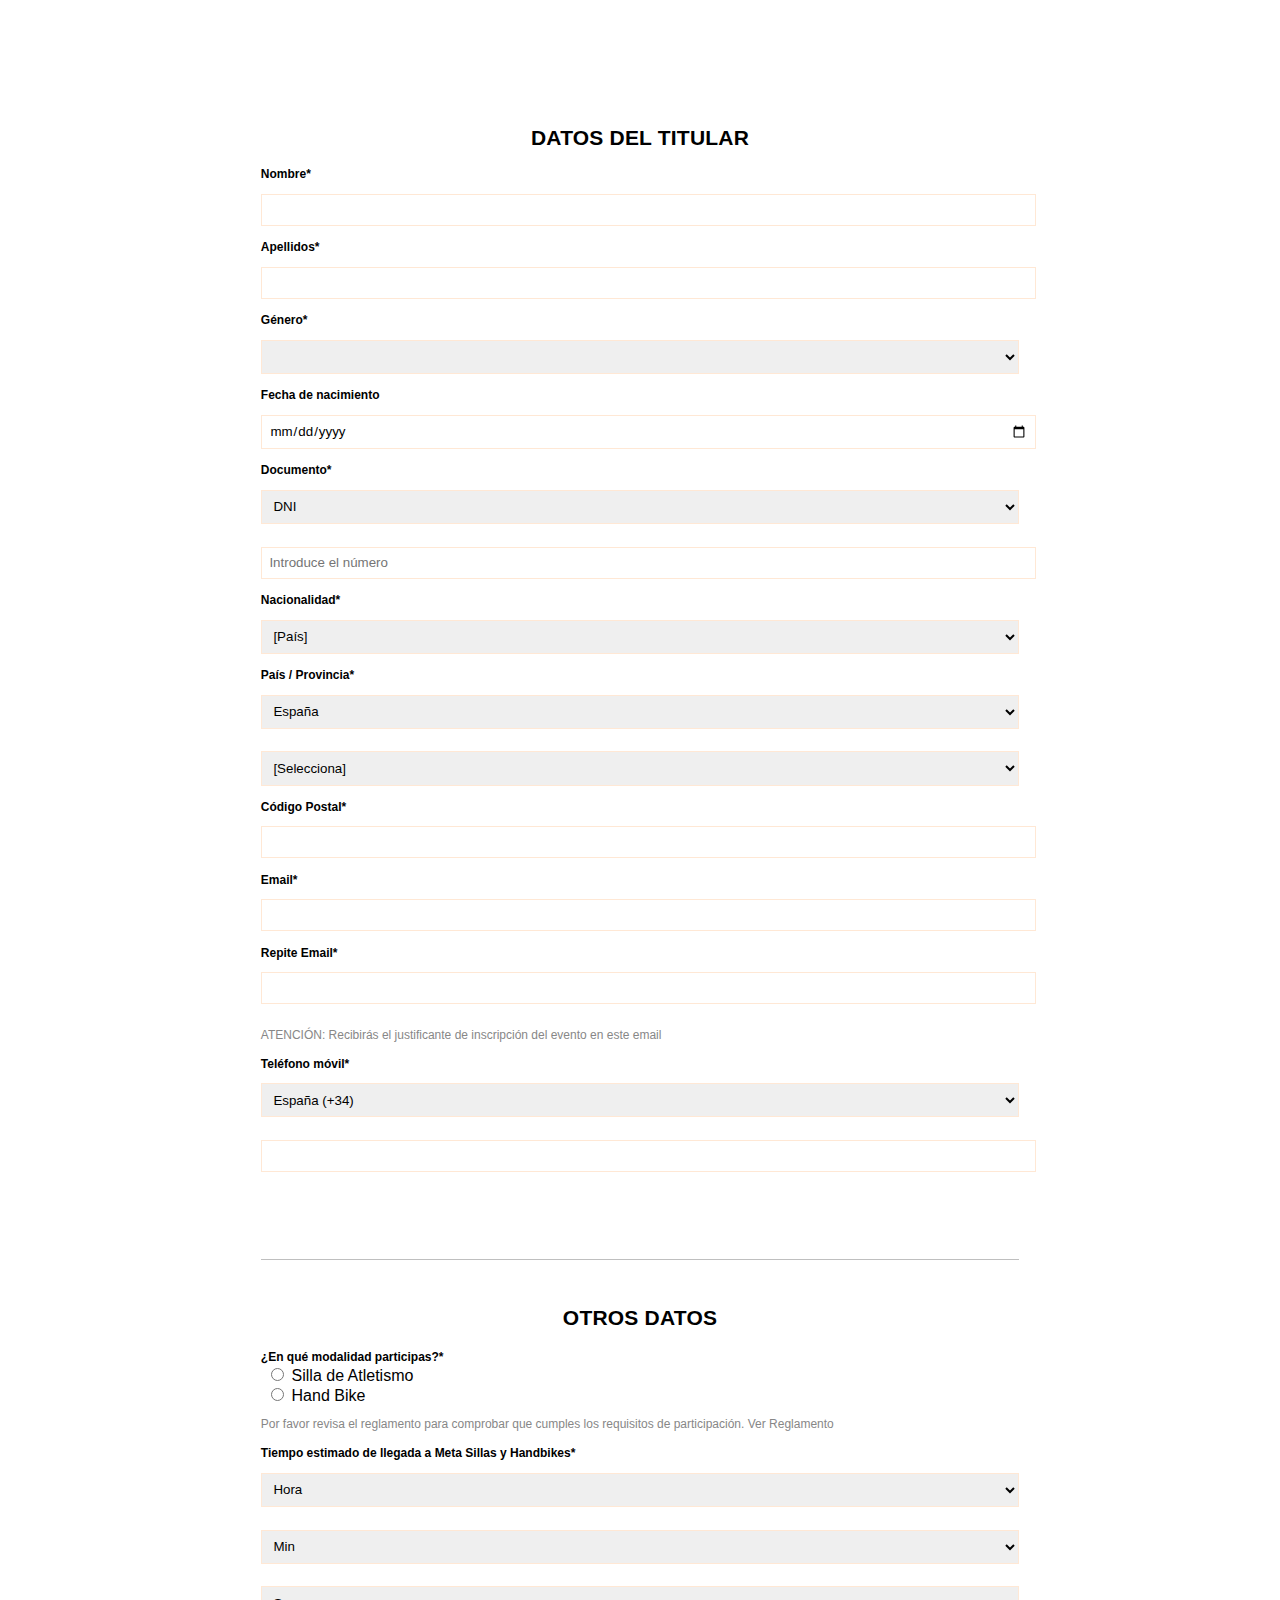
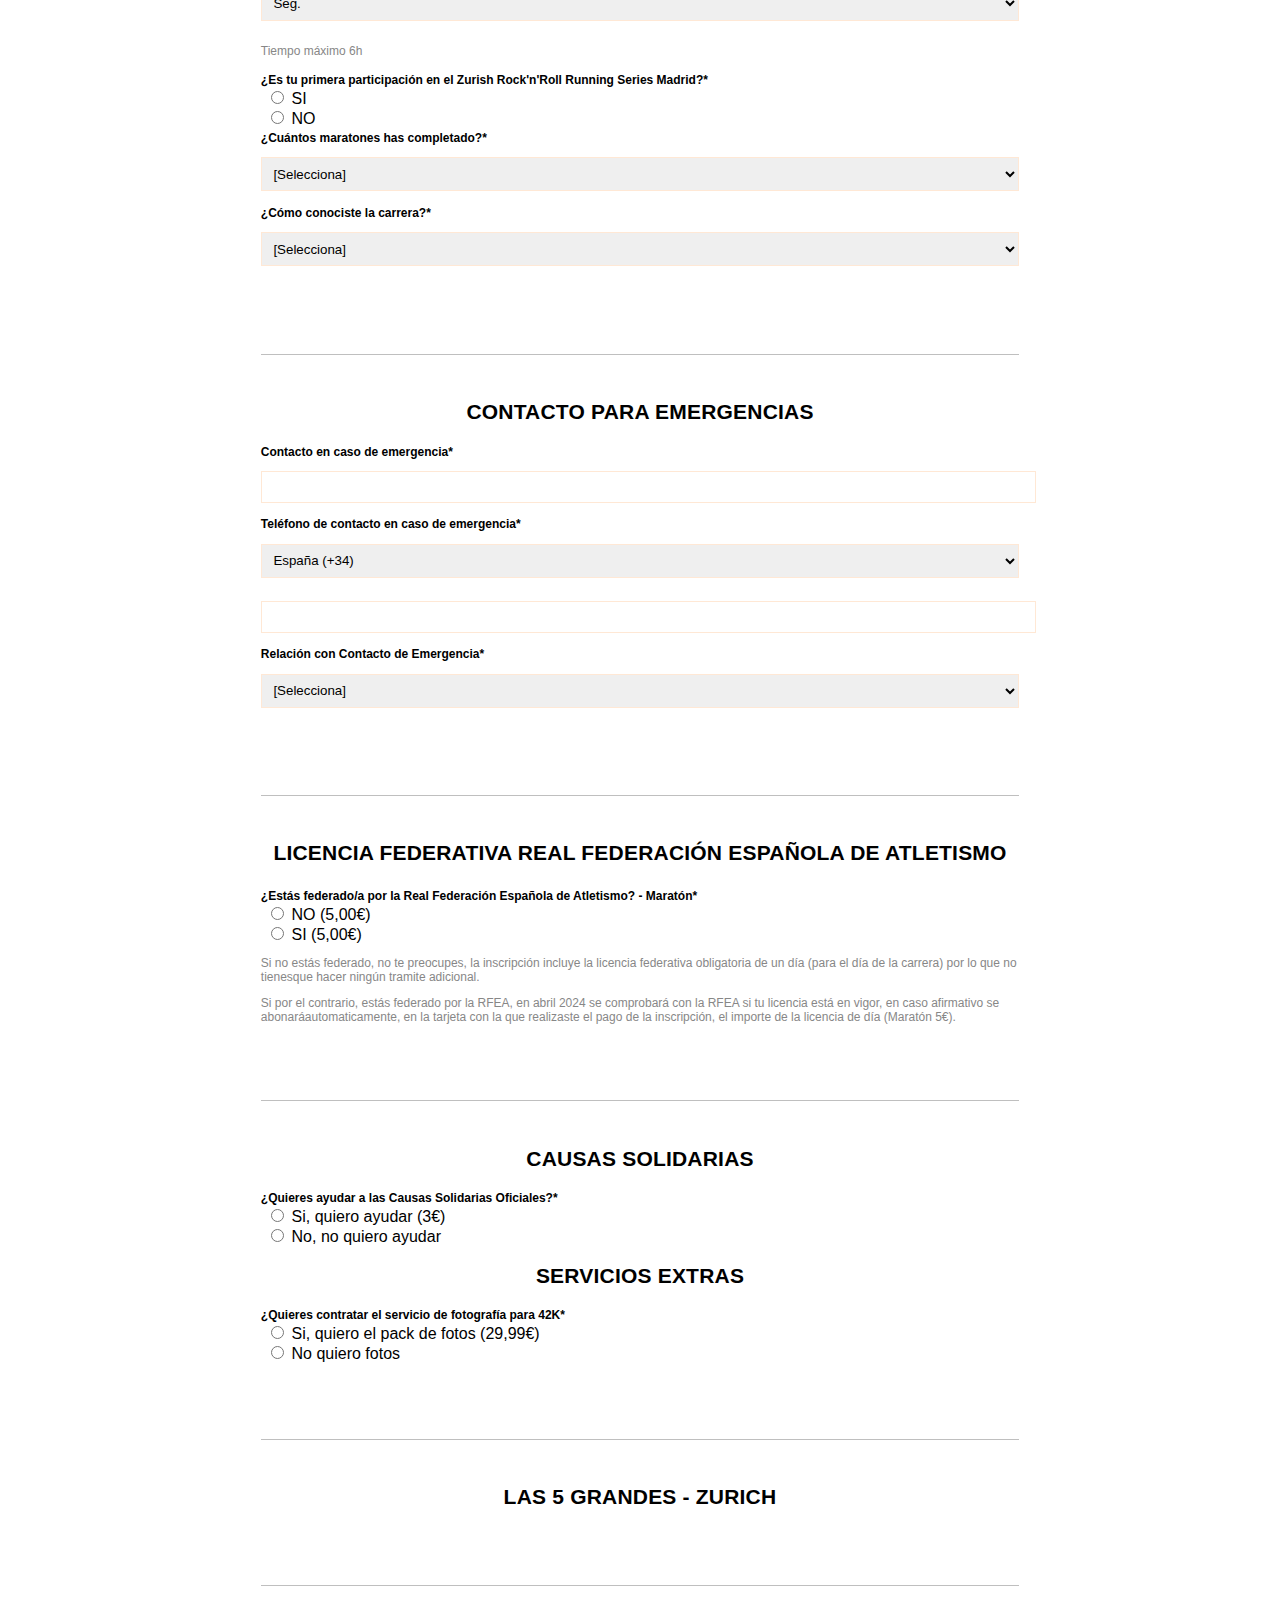
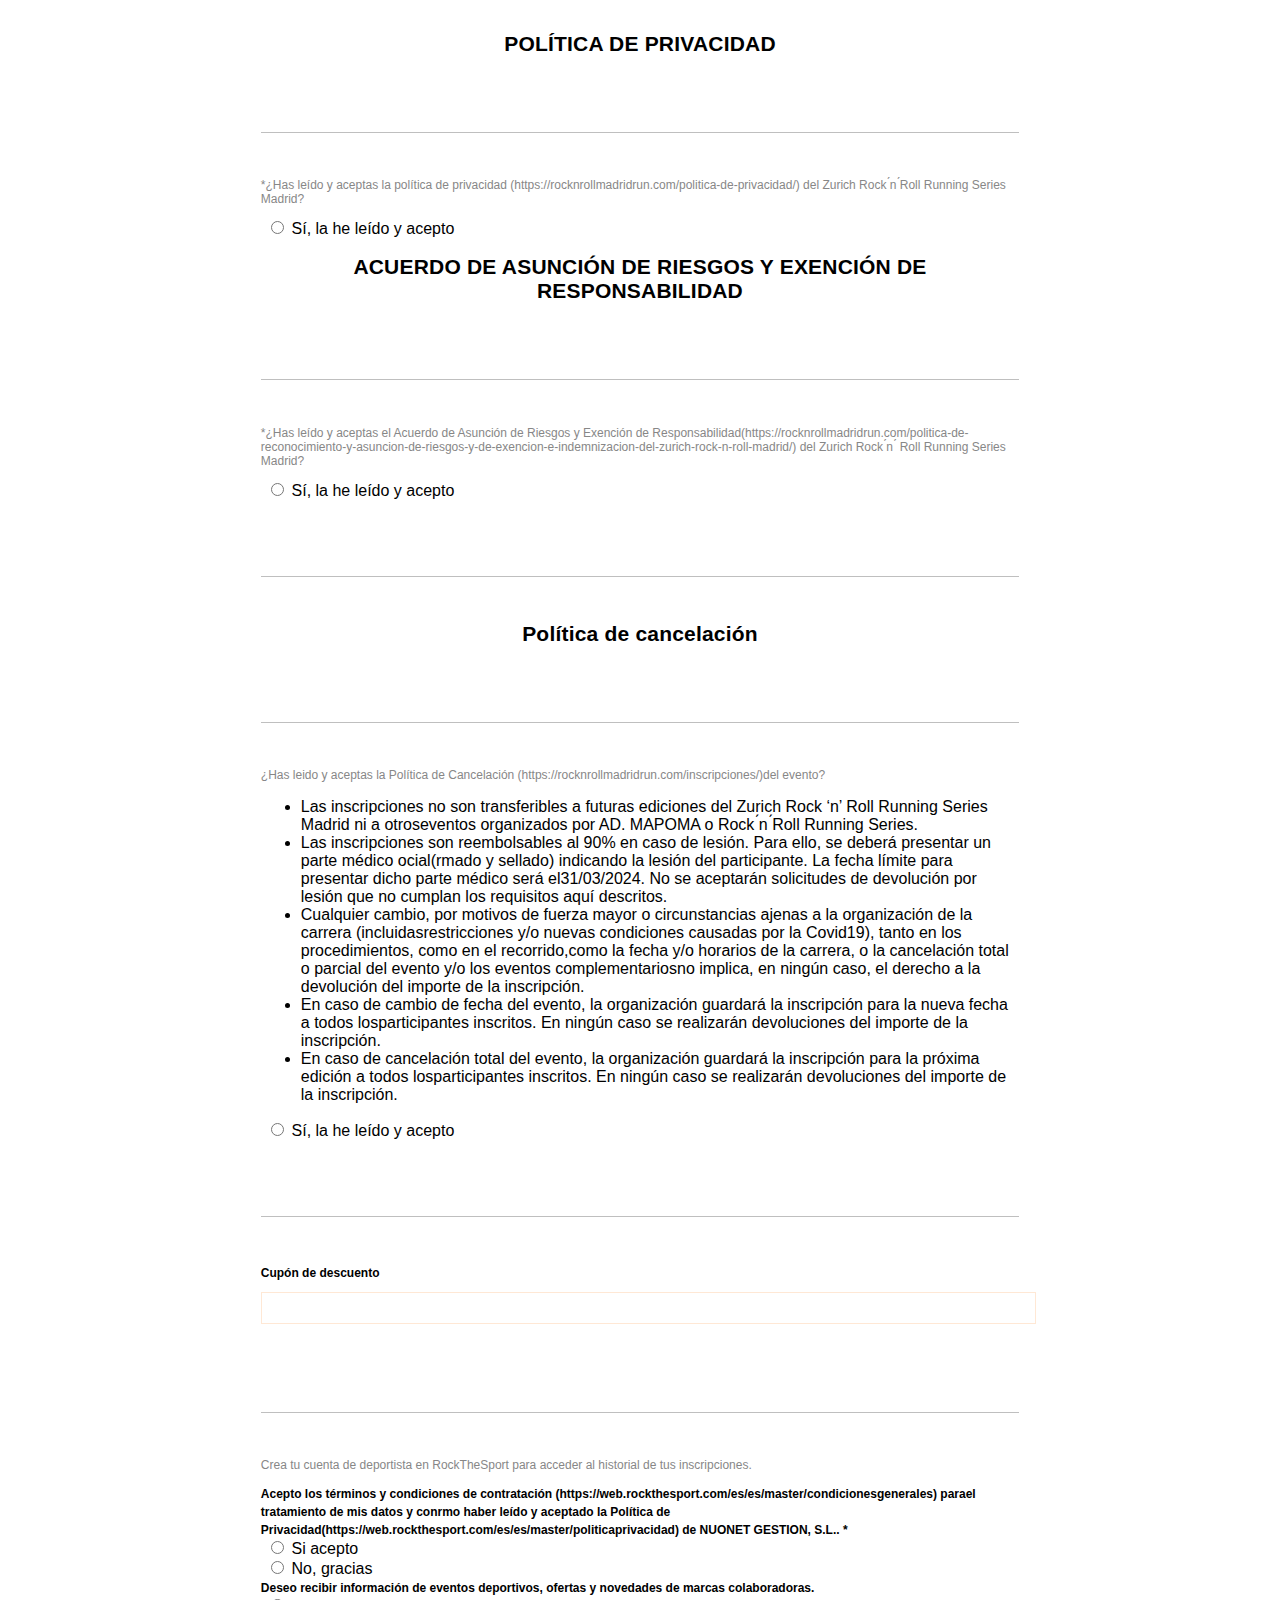
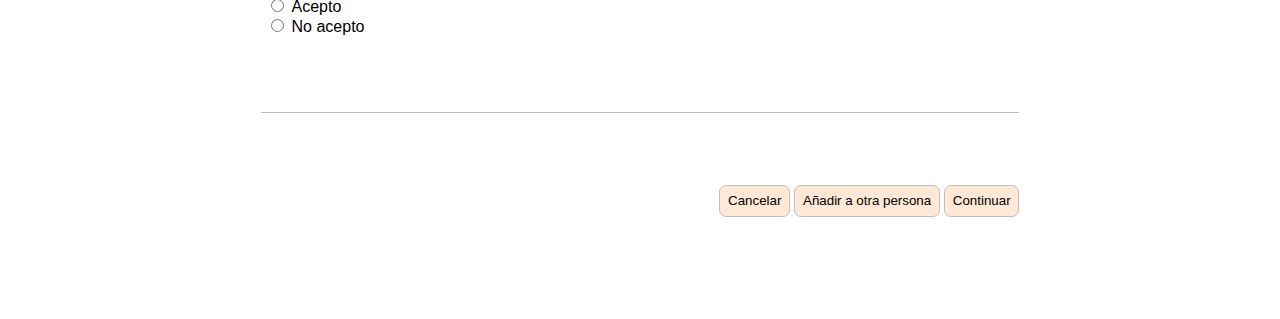
<file: Ej_Formulario1/index.html>
<!DOCTYPE html>
<html lang="es">

<head>
    <meta charset="UTF-8">
    <meta name="viewport" content="width=device-width, initial-scale=1.0">
    <title>Ejercicio formulario </title>

    <meta name="author" content="Tania Pinero">
    <meta name="keywords" content="Formulario, HTML, CSS">

    <link rel="stylesheet" href="CSS/Estilos.css">

</head>

<body>

<div class="contenedor">
    <h1>DATOS DEL TITULAR</h1>

    <form id="formulario">

    <!-- Nombre -->
    <label for="nombre"> Nombre*</label>
    <input class="cuadro" type="text" id="nombre" name="nombre" required>

    <div></div>

    <!-- Apellidos -->
    <label for="apellidos"> Apellidos*</label>
    <input class="cuadro" type="text" id="apellidos" name="apellidos" required>

    <div></div>

    <!-- Género -->
    <label for="genero">Género*</label> <br>
    <select name="modalidad" id="modalidad" required>
        <option value="Selecciona"></option>
        <option value="">Masculino</option>
        <option value="">Femenino</option>
    </select>

    <div></div>

    <!-- Fecha de nacimiento -->
    <label for="fnacimiento">Fecha de nacimiento</label>
    <input  class="cuadro"type="date" name="fnacimiento" id="fnacimiento" required>

    <div></div>

    <!-- DNI -->
    <label for="dni">Documento*</label>
    <select name="dni" id="dni" required>
        <option value="">DNI</option>
        <option value="">NIF</option>

    </select>
    <input class="cuadro" type="text" name="dni" id="dni" maxlength="9" placeholder="Introduce el número" required>

    <div></div>

    <!-- Nacionalidad -->
    <label for="nacionalidad">Nacionalidad*</label>
    <select name="nacionalidad" id="nacionalidad" required>
        <option value="">[País]</option>
        <option value="">Española</option>
        <option value=""></option>
        <option value=""></option>
    </select>

    <div></div>

    <!-- Provincia -->
    <label for="pais">País / Provincia*</label>
    <select name="provincia" id="pais" required>
        <option value="">España</option>
        <option value=""></option>
    </select>

    <div></div>

    <select name="provincia" id="provincia">
        <option value="">[Selecciona]</option>
        <option value="">Ciudad Real</option>
        <option value="">Ciudad Real</option>
        <option value="">Ciudad Real</option>
    </select>

    <div></div>

    <!-- Código Postal  -->
    <label for="codigoPostal">Código Postal*</label>
    <input class="cuadro" type="text" name="codigoPostal" id="codigoPostal" maxlength="5" required>

    <div></div>

    <!-- Email  -->
    <label for="mail">Email*</label>
    <input class="cuadro" type="email" name="mail" id="mail" required>

    <div></div>

    <!-- Repite Email  -->
    <label for="mail">Repite Email*</label>
    <input class="cuadro" type="email" name="mail" id="mail" required>

    <div></div>

    <p>ATENCIÓN: Recibirás el justificante de inscripción del evento en este email</p>

    <!-- Teléfono -->
    <label for="telefono">Teléfono móvil*</label>
    <select name="telefono" id="telefono" required>
        <option value="">España (+34)</option>
        <option value=""></option>
        <option value=""></option>
    </select>

    <div></div>
    <input class="cuadro" type="text" name="telefono" id="telefono" maxlength="9" required>

    <hr>

    <!--
*********
*******************************************
    -->
    <h2>OTROS DATOS</h2>

    <!-- Modalidad  -->
    <label for="modalidad">¿En qué modalidad participas?*</label> <br>
    <input class="check" type="radio" name="modalidad" id="modalidad" value="sillaAtletismo">Silla de Atletismo <br>
    <input class="check" type="radio" name="modalidad" id="modalidad" value="handBike">Hand Bike

    <p>Por favor revisa el reglamento para comprobar que cumples los requisitos de participación. Ver Reglamento</p>


<div></div>

<!-- Tiempo estimado de llegada a Meta  -->
<label for="tiempoestimado">Tiempo estimado de llegada a Meta Sillas y Handbikes*</label> <br>
<select name="tiempoestimadohora" id="tiempoestimadohora" required>
    <option value="">Hora</option>
    <option value="">1h</option>
    <option value="">2h</option>
</select>

<br>

<select name="tiempoestimadomin" id="tiempoestimadomin" required>
    <option value="">Min</option>
    <option value="">1</option>
    <option value="">2</option>
</select>

<br>

<select name="tiempoestimadoseg" id="tiempoestimadoseg" required>
    <option value="">Seg.</option>
    <option value="">1</option>
    <option value="">2</option>
</select>

<p>Tiempo máximo 6h</p>

                <!-- Primera participación  -->
                <label for="primeraParticipacion">¿Es tu primera participación en el Zurish Rock'n'Roll Running Series Madrid?*</label> <br>

                <input class="check" type="radio" name="primeraParticipacion" id="primeraParticipacion" value="siPrim">SI <br>
                <input class="check" type="radio" name="primeraParticipacion" id="primeraParticipacion" value="noPrim">NO

                <div></div>

<!-- Cuántos maratones -->
<label for="cantMaratones">¿Cuántos maratones has completado?*</label> <br>
<select name="cantMaratones" id="cantMaratones" required>
    <option value="">[Selecciona]</option>
    <option value="">1</option>
    <option value="">2</option>
</select>

<div></div>



<!-- Cómo conociste la carrera -->
<label for="cantMaratones">¿Cómo conociste la carrera?*</label> <br>
<select name="cantMaratones" id="cantMaratones" required>
    <option value="">[Selecciona]</option>
    <option value=""></option>
    <option value=""></option>
</select>

<hr>

<h2>CONTACTO PARA EMERGENCIAS</h2>

<!-- Contacto emergencia  -->
<label for="contacto"> Contacto en caso de emergencia*</label>
<input class="cuadro" type="text" id="contacto" name="contacto" required>


    <!-- Teléfono contacto emergencia-->
    <label for="telefonoEmergencia">Teléfono de contacto en caso de emergencia*</label> <br>
    <select name="telefonoEmergencia" id="telefonoEmergencia" required>
        <option value="">España (+34)</option>
        <option value="">España (+34)</option>
        <option value="">España (+34)</option>
    </select>

    <div></div>
    <input class="cuadro" type="number" name="telefonoEmergencia" id="telefonoEmergencia" required>

    <!-- Relación con contacto de emergencia  -->
    <label for="relacioncontacto">Relación con Contacto de Emergencia*</label> <br>
    <select name="relacioncontacto" id="relacioncontacto" required>
        <option value="">[Selecciona]</option>
        <option value="">Familiar</option>
        <option value="">Amigo</option>
    </select>

    <hr>

    <h3>LICENCIA FEDERATIVA REAL FEDERACIÓN ESPAÑOLA DE ATLETISMO</h3>

    <!-- Federado  -->
    <label for="federado">¿Estás federado/a por la Real Federación Española de Atletismo? - Maratón*</label> <br>
    <input class="check" type="radio" name="federado" id="federado" value="no">NO (5,00€) <br>
    <input class="check" type="radio" name="federado" id="federado" value="si">SI (5,00€)

    <p>Si no estás federado, no te preocupes, la inscripción incluye la licencia federativa obligatoria de un día (para el día de la carrera) por lo que no tienesque hacer ningún tramite adicional.</p>
    <p>Si por el contrario, estás federado por la RFEA, en abril 2024 se comprobará con la RFEA si tu licencia está en vigor, en caso afirmativo se abonaráautomaticamente, en la tarjeta con la que realizaste el pago de la inscripción, el importe de la licencia de día (Maratón 5€).</p>

    <hr>


    <h2>CAUSAS SOLIDARIAS</h2>
        <!-- Causas solidarias  -->
        <label for="solidarias">¿Quieres ayudar a las Causas Solidarias Oficiales?*</label> <br>
        <input class="check" type="radio" name="solidarias" id="solidarias" value="siAyudar">Si, quiero ayudar (3€) <br>
        <input class="check" type="radio" name="solidarias" id="solidarias" value="noAyudar">No, no quiero ayudar

        <h2>SERVICIOS EXTRAS</h2>
        <!-- Servicios extras  -->
        <label for="serviciosExtra">¿Quieres contratar el servicio de fotografía para 42K*</label> <br>
        <input class="check" type="radio" name="serviciosExtra" id="serviciosExtra" value="siServicios">Si, quiero el pack de fotos (29,99€) <br>
        <input class="check" type="radio" name="serviciosExtra" id="serviciosExtra" value="noServicios">No quiero fotos

        <hr>


    <h2>LAS 5 GRANDES - ZURICH</h2>

    <hr>

    <h2>POLÍTICA DE PRIVACIDAD</h2>

    <hr>

<p>*¿Has leído y aceptas la política de privacidad (https://rocknrollmadridrun.com/politica-de-privacidad/) del Zurich Rock  ́n ́Roll Running Series Madrid?</p> 

    <input class="check" type="radio" name="heLeido" id="heLeido" value="noServicios" required>Sí, la he leído y acepto <br>

    <h2>ACUERDO DE ASUNCIÓN DE RIESGOS Y EXENCIÓN DE RESPONSABILIDAD</h2>

    <hr>

    <p>*¿Has leído y aceptas el Acuerdo de Asunción de Riesgos y Exención de Responsabilidad(https://rocknrollmadridrun.com/politica-de-reconocimiento-y-asuncion-de-riesgos-y-de-exencion-e-indemnizacion-del-zurich-rock-n-roll-madrid/) del Zurich Rock  ́n ́ Roll Running Series Madrid?</p> 

    <input class="check" type="radio" name="aceptoAcuerdo" id="aceptoAcuerdo" value="aceptoAcuerdo" required>Sí, la he leído y acepto

    <hr>


    <!-- Política de cancelación  -->
    <h2>Política de cancelación</h2>

    <hr>

    <p>¿Has leido y aceptas la Política de Cancelación (https://rocknrollmadridrun.com/inscripciones/)del evento? </p>

    <ul>
        <li>Las inscripciones no son transferibles a futuras ediciones del Zurich Rock ‘n’ Roll Running Series Madrid ni a otroseventos organizados por AD. MAPOMA o Rock ́n ́Roll Running Series.</li>
        <li>Las inscripciones son reembolsables al 90% en caso de lesión. Para ello, se deberá presentar un parte médico ocial(rmado y sellado) indicando la lesión del participante. La fecha límite para presentar dicho parte médico será el31/03/2024. No se aceptarán solicitudes de devolución por lesión que no cumplan los requisitos aquí descritos.</li>
        <li>Cualquier cambio, por motivos de fuerza mayor o circunstancias ajenas a la organización de la carrera (incluidasrestricciones y/o nuevas condiciones causadas por la Covid19), tanto en los procedimientos, como en el recorrido,como la fecha y/o horarios de la carrera, o la cancelación total o parcial del evento y/o los eventos complementariosno implica, en ningún caso, el derecho a la devolución del importe de la inscripción.</li>
        <li>En caso de cambio de fecha del evento, la organización guardará la inscripción para la nueva fecha a todos losparticipantes inscritos. En ningún caso se realizarán devoluciones del importe de la inscripción.</li>
        <li>En caso de cancelación total del evento, la organización guardará la inscripción para la próxima edición a todos losparticipantes inscritos. En ningún caso se realizarán devoluciones del importe de la inscripción.</li>
    </ul>


    <input class="check" type="radio" name="aceptoPolCancel" id="aceptoPolCancel" value="aceptoPolCancel" required>Sí, la he leído y acepto

    <hr>

        <!-- Cupón descuento  -->
        <label for="cuponDescuento">Cupón de descuento</label>
        <input class="cuadro" type="number" name="cuponDescuento" id="cuponDescuento">

        <hr>

        <p>Crea tu cuenta de deportista en RockTheSport para acceder al historial de tus inscripciones.</p>

        <!-- Crea cuenta  -->
        <label for="cuenta">Acepto los términos y condiciones de contratación (https://web.rockthesport.com/es/es/master/condicionesgenerales) parael tratamiento de mis datos y conrmo haber leído y aceptado la Política de Privacidad(https://web.rockthesport.com/es/es/master/politicaprivacidad) de NUONET GESTION, S.L.. *</label> <br>

        <input class="check" type="radio" name="cuenta" id="cuenta" value="siCrear">Si acepto <br>
        <input class="check" type="radio" name="cuenta" id="cuenta" value="noCrear">No, gracias

        <div></div>

                <!-- Recibir info  -->
                <label for="info">Deseo recibir información de eventos deportivos, ofertas y novedades de marcas colaboradoras.</label> <br>

                <input class="check" type="radio" name="info" id="info" value="siInfo">Acepto <br>
                <input class="check" type="radio" name="info" id="info" value="noInfo">No acepto

                <hr>

                <!-- Botones  -->
                <div class="centrar-botones">
                <button type="reset">Cancelar</button>
                <button type="reset">Añadir a otra persona</button>
                <button type="submit">Continuar</button>
            </div>

        </form>
    </div>

</body>

</html>
</file>
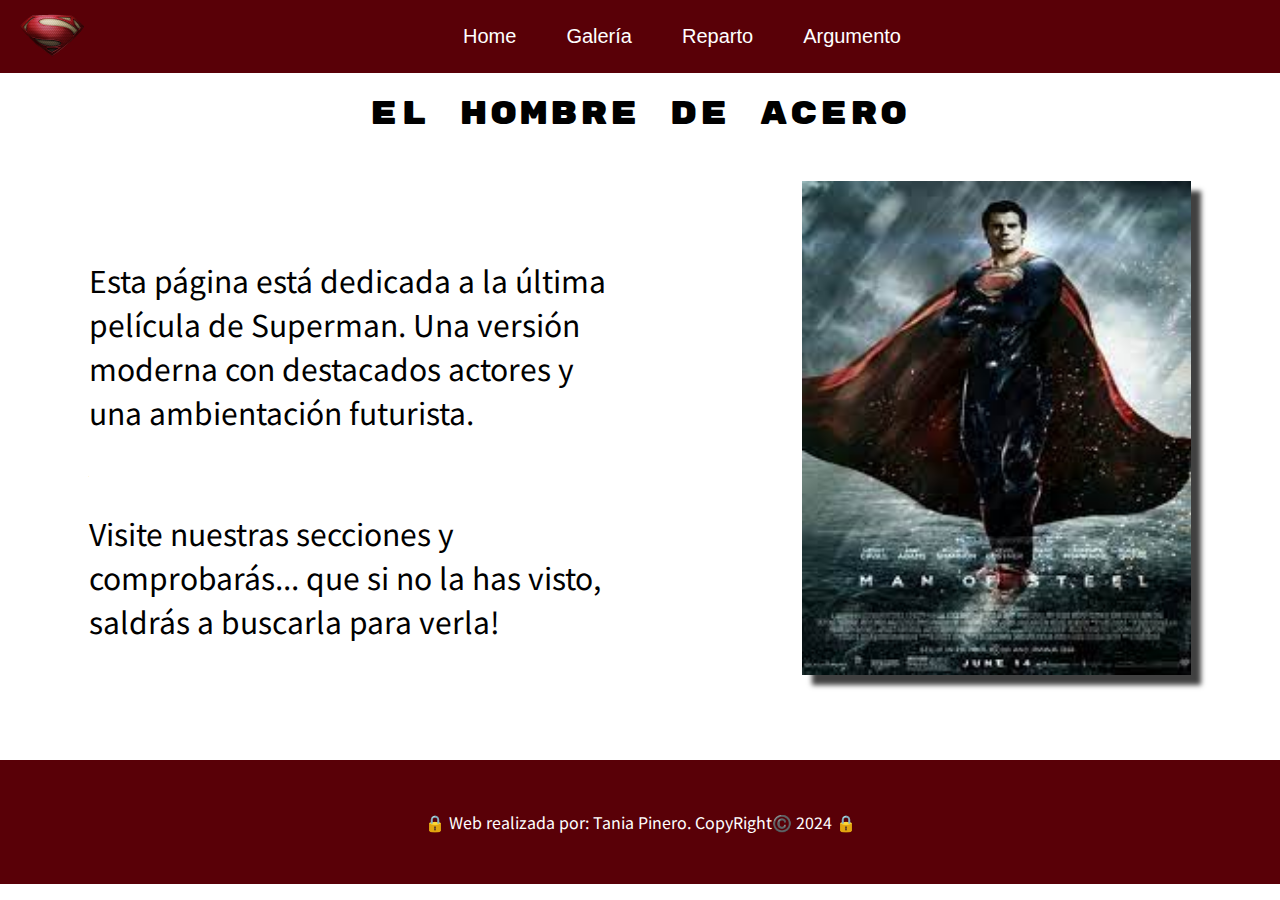
<file: Superman/index.html>
<!DOCTYPE html>
<html lang="es">

<head>
    <meta charset="UTF-8">
    <meta name="viewport" content="width=device-width, initial-scale=1.0">
    <title>Superman</title>
    <meta name="author" content="Tania Pinero Piñera">
    <link rel="shortcut icon" href="IMG/favicon.png" type="image/x-icon">

    <link rel="stylesheet" href="CSS/estilos.css">

    <link rel="preconnect" href="https://fonts.googleapis.com">
    <link rel="preconnect" href="https://fonts.gstatic.com" crossorigin>
    <link href="https://fonts.googleapis.com/css2?family=Noto+Sans+JP:wght@100..900&family=Rubik+Mono+One&display=swap" rel="stylesheet">



    <link rel="stylesheet" href="https://fonts.googleapis.com/css2?family=Material+Symbols+Outlined:opsz,wght,FILL,GRAD@20..48,100..700,0..1,-50..200" />

</head>

<body>
    <header>


        <nav id="nav">
            <img  src="IMG/favicon.png" alt="Logo de Superman">
            <ul id="menu">
                
                <li><a href="index.html">Home</a></li>
                <li><a href="galeria.html" target="_blank">Galería</a></li>
                <li><a href="reparto.html" target="_blank">Reparto</a></li>
                <li><a href="argumento.html" target="_blank">Argumento</a></li>
            </ul>
        </nav>

    </header>

    
    <h1>El hombre de Acero</h1>

    <section class="centrar-tamano">
        <div class="izquierda">
            <!-- Texto -->

            <p>Esta página está dedicada a la última película de Superman. Una versión moderna con destacados actores y
                una ambientación futurista.</p>

            <p>Visite nuestras secciones y comprobarás... que si no la has visto, saldrás a buscarla para verla!</p>
        </div>

        <div class="derecha">
            <!-- IMG -->
            <img src="IMG//superman.jpg" alt="Poster de la pelicula Hombre de Acero">
        </div>
    </section>

    <footer>
        <div class="centrar-tamano">
        <p>🔒 Web realizada por: Tania Pinero. CopyRight©️ 2024 🔒</p>
    </div>

    </footer>


</body>

</html>
</file>
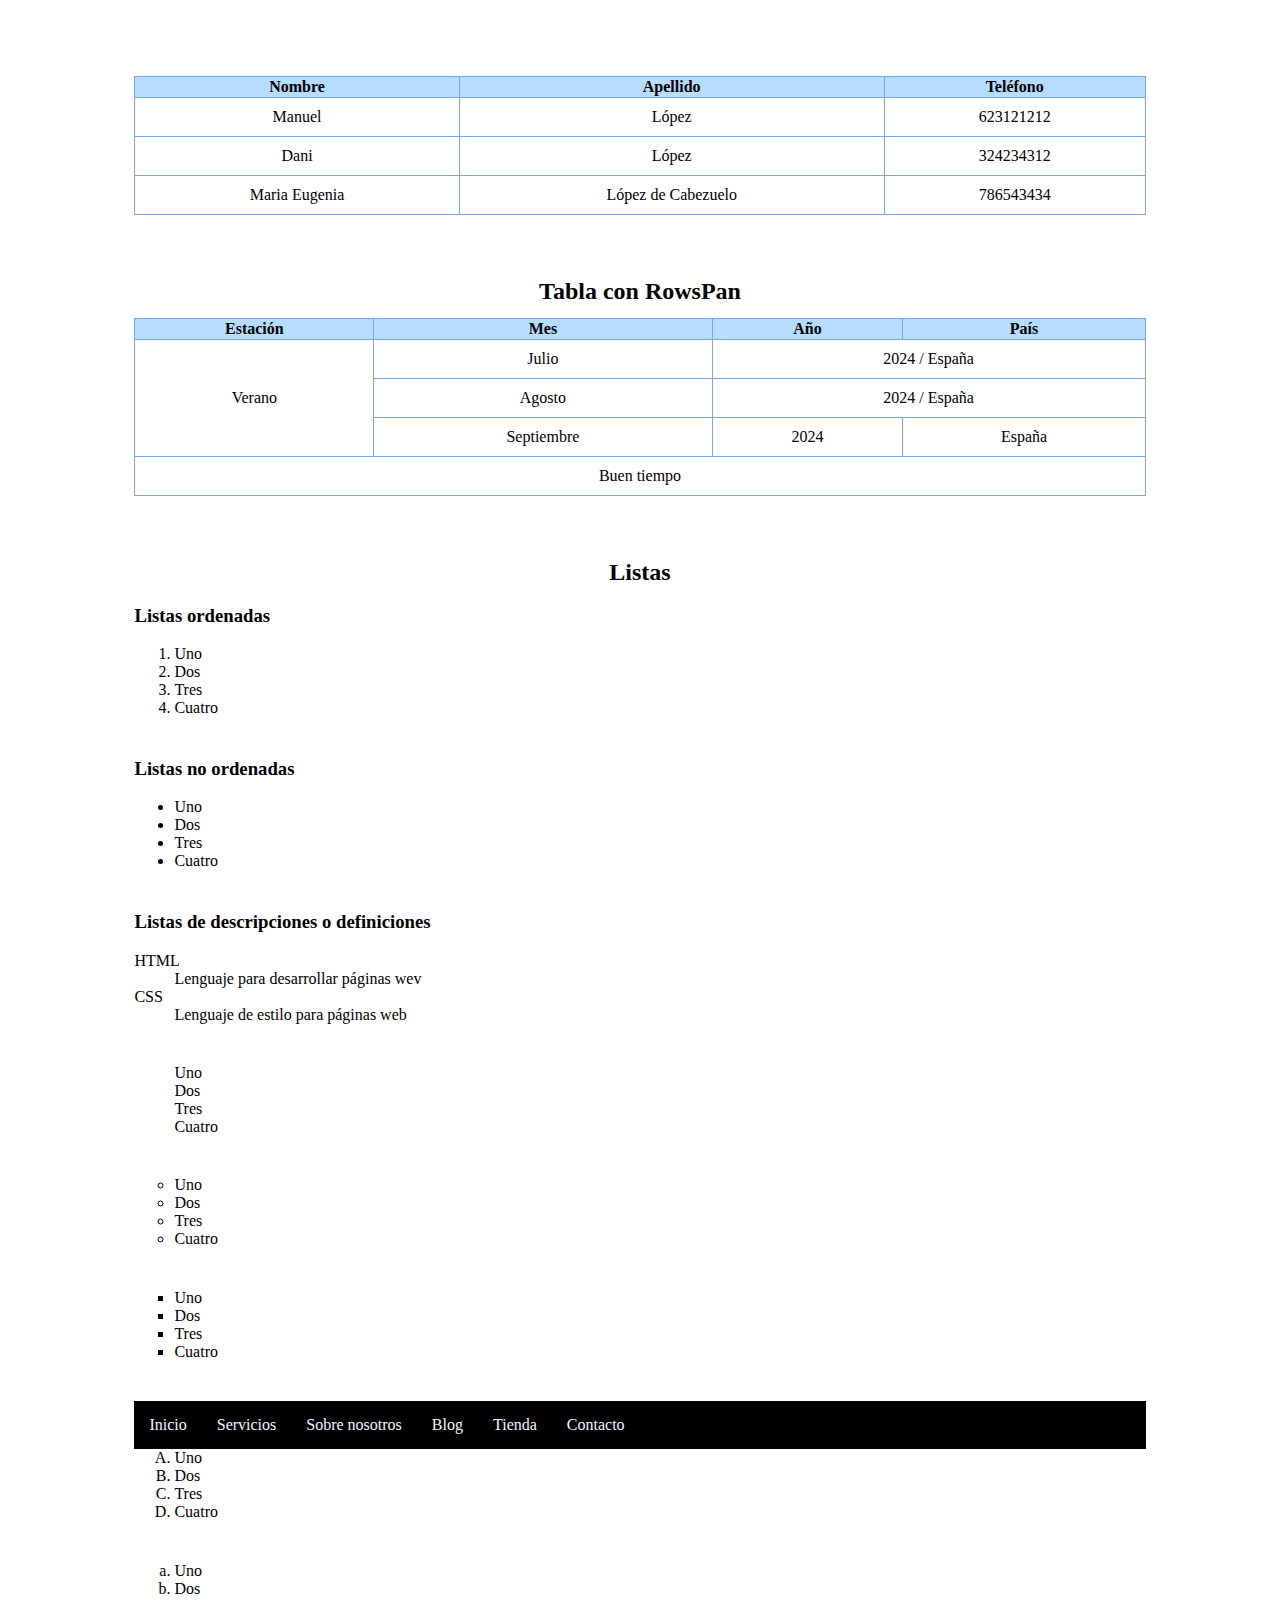
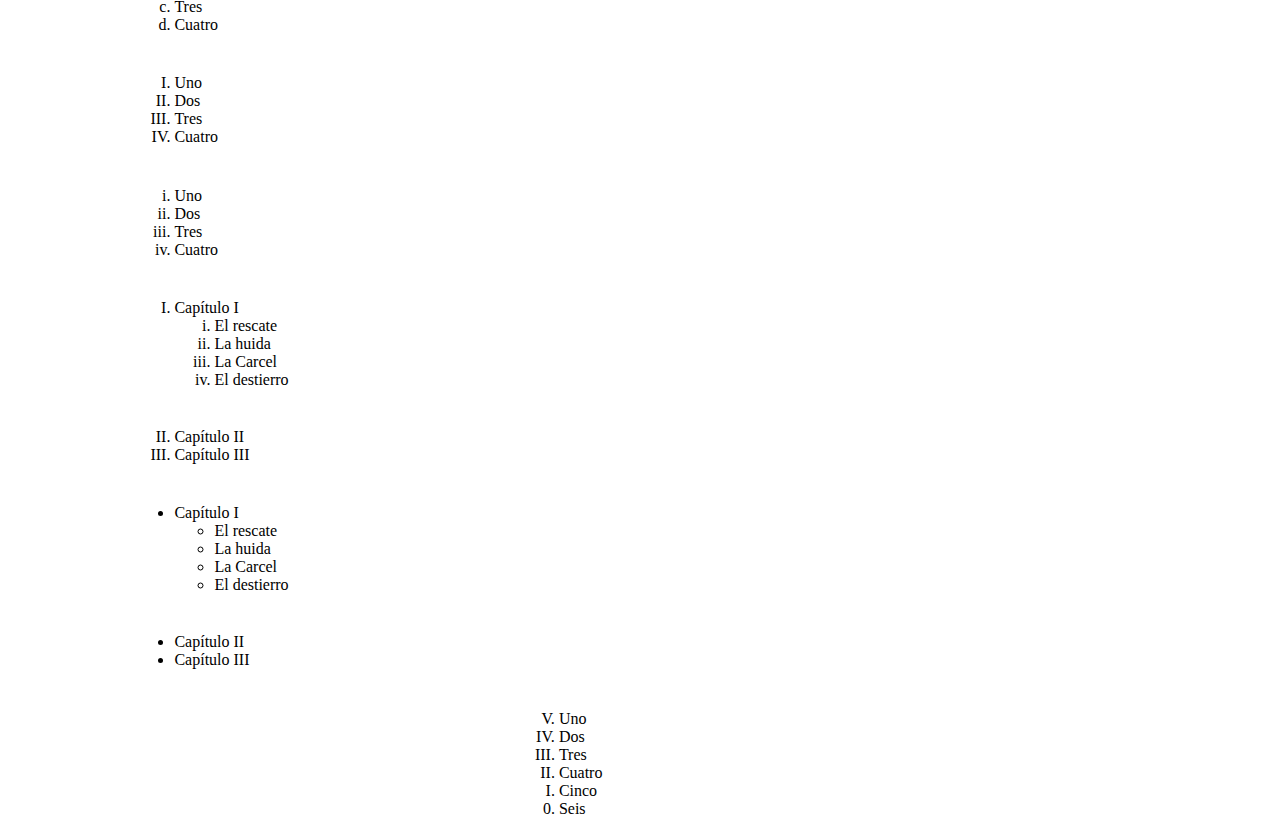
<file: Tablas/index.html>
<!DOCTYPE html>
<html lang="es">

<head>
    <meta charset="UTF-8">
    <meta name="viewport" content="width=device-width, initial-scale=1.0">
    <title>Tablas</title>

    <meta name="author" content="Tania Pinero Piñera">
    <meta name="keywords" content="Imagenes, HTML, formato">

    <!-- Favicon, icono de la pestaña del navegador -->
    <!-- Tiene que ser de 512x512 -->
    <link rel="shortcut icon" type="image/x-icon" href="IMG/Favicon.png">
    <!-- Comentario: Shift, Comand, 7 -->


    <style>
        table {
            /*La tabla aes tipo bloque*/
            margin: auto;
            margin-top: 6%;
            width: 80%;
        }

        table,
        th,
        td {
            /*Tipos de borde: dotted, dashed, solid, double, groove, ridge, inset, outset, none, hidden*/
            border: 1px solid #79a7e6;
            border-collapse: collapse;
        }

        th {
            background: #b6dcff;
            font-weight: bold;
        }

        td {
            padding: 10px;
            text-align: center;
        }

        h2 {
            text-align: center;
            margin-top: 5%;
            margin-bottom: 1%;
        }

        .tabla2 {
            margin-top: 1%;
        }

        .grupo-listas {
            width: 80%;
            margin: auto;
        }

        ol,
        ul,
        dl {
            margin: auto;
            margin-bottom: 4%;

        }

        #menu {
            list-style: none;
            margin: 0;
            padding: 0;
            overflow: hidden;
            background: #000;
        }

        #menu li {
            float: left;
        }

        #menu li a {
            display: block;
            color: aliceblue;
            text-align: center;
            text-decoration: none;
            padding: 15px;
        }

        #menu li a:hover {
            color: #9e3d3d;
        }
    </style>

</head>

<body>
    <table>
        <tr>
            <!-- Encabezado de la tabla -->
            <th>Nombre</th>
            <th>Apellido</th>
            <th>Teléfono</th>
        </tr>

        <tr>
            <td>Manuel</td>
            <td>López</td>
            <td>623121212</td>
        </tr>
        <!-- Códigos abreviados para autocompletar -->

        <!-- tr>td*3 -->
        <tr>
            <td>Dani</td>
            <td>López</td>
            <td>324234312</td>
        </tr>

        <tr>
            <td>Maria Eugenia</td>
            <td>López de Cabezuelo</td>
            <td>786543434</td>
        </tr>

    </table>

    <h2>Tabla con RowsPan</h2>

    <table class="tabla2">
        <tr>
            <th> Estación </th>
            <th> Mes </th>
            <th> Año </th>
            <th> País </th>
        </tr>

        <tr>
            <td rowspan="3">Verano</td>
            <td>Julio</td>
            <td colspan="2"> 2024 / España</td>
        </tr>

        <tr>
            <td>Agosto</td>
            <td colspan="2"> 2024 / España</td>
        </tr>

        <tr>
            <td>Septiembre</td>
            <td>2024</td>
            <td>España</td>
        </tr>

        <tr>
            <td colspan="4">Buen tiempo</td>
        </tr>
    </table>


    <!-- Listas -->
    <h2>Listas</h2>


    <div class="grupo-listas">
        <!-- Ordenadas -->
        <h3>Listas ordenadas</h3>

        <ol>
            <li>Uno</li>
            <li>Dos</li>
            <li>Tres</li>
            <li>Cuatro</li>
        </ol>

        <h3>Listas no ordenadas</h3>
        <ul>
            <li>Uno</li>
            <li>Dos</li>
            <li>Tres</li>
            <li>Cuatro</li>
        </ul>

        <!-- Listas definiciones -->
        <h3>Listas de descripciones o definiciones</h3>
        <dl>
            <dt>HTML</dt>
            <dd>Lenguaje para desarrollar páginas wev</dd>

            <dt>CSS</dt>
            <dd>Lenguaje de estilo para páginas web</dd>
        </dl>

        <!--Estilos en listas desordenadas-->

        <!-- Sin estilo  -->
        <ul style="list-style: none;">
            <li>Uno</li>
            <li>Dos</li>
            <li>Tres</li>
            <li>Cuatro</li>
        </ul>

        <!-- Con un círculo -->
        <ul style="list-style: circle;">
            <li>Uno</li>
            <li>Dos</li>
            <li>Tres</li>
            <li>Cuatro</li>
        </ul>

        <!-- Con un cuadrado -->
        <ul style="list-style: square;">
            <li>Uno</li>
            <li>Dos</li>
            <li>Tres</li>
            <li>Cuatro</li>
        </ul>

        <!-- Tipo menú -->
        <ul style="list-style: none;" id="menu">
            <li><a href="#">Inicio</a></li>
            <li><a href="#">Servicios</a></li>
            <li><a href="#">Sobre nosotros</a></li>
            <li><a href="#">Blog</a></li>
            <li><a href="#">Tienda</a></li>
            <li><a href="#">Contacto</a></li>
        </ul>

        <!-- variaciones de listas ordenadas  -->

        <!-- Listas con letras mayúsculas -->
        <ol type="A">
            <li>Uno</li>
            <li>Dos</li>
            <li>Tres</li>
            <li>Cuatro</li>
        </ol>

        <!-- Listas con letras en minúsculas -->
        <ol type="a">
            <li>Uno</li>
            <li>Dos</li>
            <li>Tres</li>
            <li>Cuatro</li>
        </ol>

        <!-- Listas en números romanos en mayúsculas  -->
        <ol type="I">
            <li>Uno</li>
            <li>Dos</li>
            <li>Tres</li>
            <li>Cuatro</li>
        </ol>

        <!-- Listas en números romanos en minúsculas  -->
        <ol type="i">
            <li>Uno</li>
            <li>Dos</li>
            <li>Tres</li>
            <li>Cuatro</li>
        </ol>

        <!-- Listas encadenadas/anidadas  -->
        <ol type="I">
            <li>Capítulo I</li>
            <ol type="i">
                <li>El rescate</li>
                <li>La huida</li>
                <li>La Carcel</li>
                <li>El destierro</li>
            </ol>
            <li>Capítulo II</li>
            <li>Capítulo III</li>
        </ol>


        <ul type="I">
            <li>Capítulo I</li>
            <ul type="i">
                <li>El rescate</li>
                <li>La huida</li>
                <li>La Carcel</li>
                <li>El destierro</li>
            </ul>
            <li>Capítulo II</li>
            <li>Capítulo III</li>
        </ul>

        <!-- Otras variaciones en las ordenadas  -->
        <ol start="5" reversed type="I" style="margin: auto; width: 20%;">
            <li>Uno</li>
            <li>Dos</li>
            <li>Tres</li>
            <li>Cuatro</li>
            <li>Cinco</li>
            <li>Seis</li>
        </ol>

    </div>

</body>

</html>
</file>
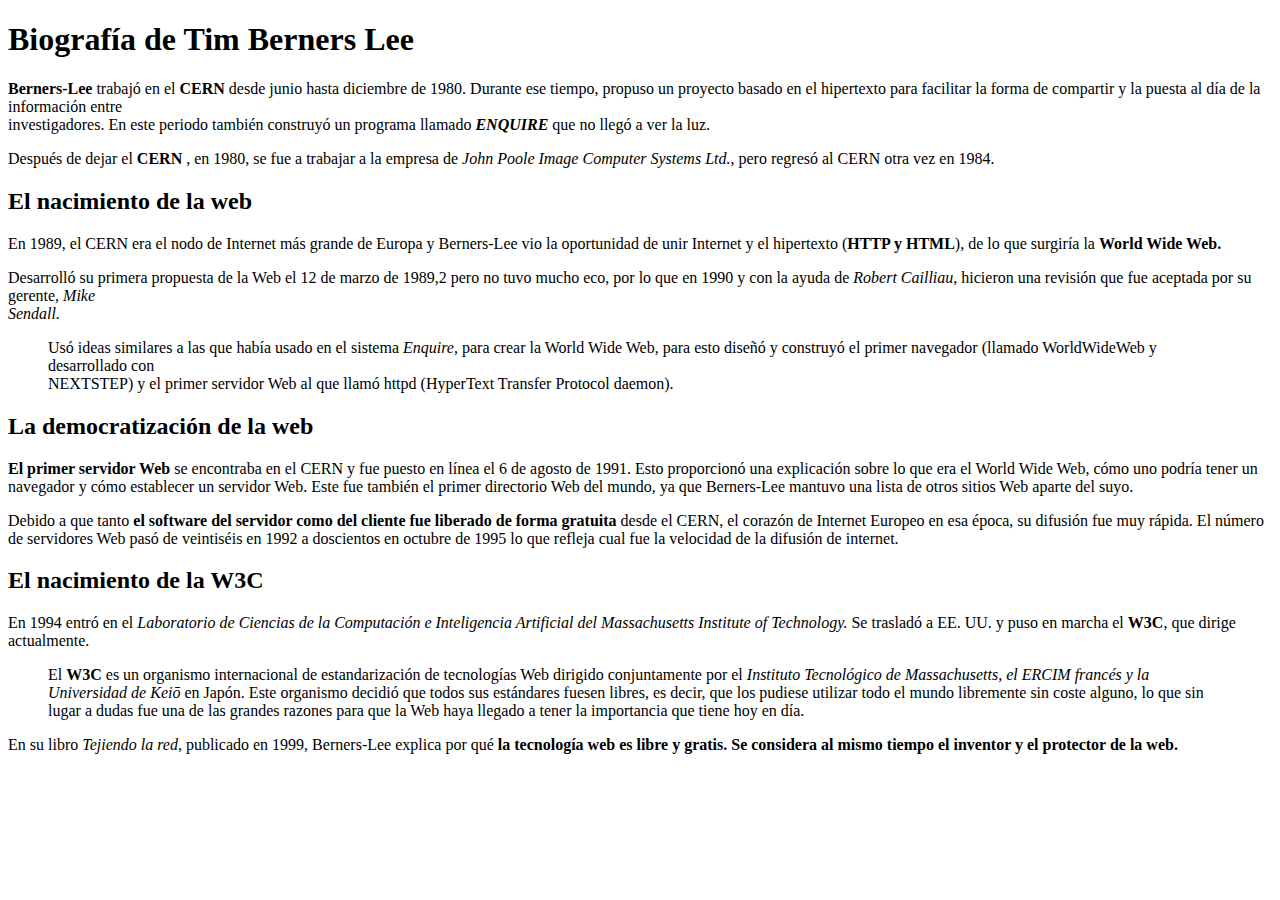
<file: ConvertirTexto/actividad4.html>
<!DOCTYPE html>
<html lang="es">

<head>
    <meta charset="UTF-8">
    <meta name="viewport" content="width=device-width, initial-scale=1.0">
    <title>Convertir texto</title>
</head>

<body style="font-family: 'Times New Roman', Times, serif;">
    <h1>Biografía de Tim Berners Lee</h1>
    <p>
        <strong>Berners-Lee </strong>trabajó en el <b>CERN </b>desde junio hasta diciembre de 1980. Durante ese tiempo,
        propuso un proyecto
        basado en el hipertexto para facilitar la forma de compartir y la puesta al día de la información entre <br>
        investigadores. En este periodo también construyó un programa llamado<b> <i>ENQUIRE </i></b>que no llegó a ver
        la luz.
    </p>


    <p>
        Después de dejar el <b>CERN </b>, en 1980, se fue a trabajar a la empresa de<i> John Poole Image Computer
            Systems Ltd.,</i>
        pero regresó al CERN otra vez en 1984.
    </p>


    <h2>
        El nacimiento de la web
    </h2>
    <p>
        En 1989, el CERN era el nodo de Internet más grande de Europa y Berners-Lee vio la oportunidad de unir Internet
        y el hipertexto (<strong>HTTP y HTML</strong>), de lo que surgiría la <b>World Wide Web. </b>

    <p>
        Desarrolló su primera propuesta de la Web el 12 de marzo de 1989,2 pero no tuvo mucho eco, por lo que en 1990 y
        con la ayuda de<i> Robert Cailliau</i>, hicieron una revisión que fue aceptada por su gerente,<i> Mike
            <br>Sendall.</i>
    </p>

    </p>

    <p>
    <blockquote> Usó ideas similares a las que había usado en el sistema <i>Enquire</i>, para crear la World Wide Web,
        para esto diseñó
        y construyó el primer
        navegador (llamado WorldWideWeb y desarrollado con <br>NEXTSTEP) y el primer servidor Web al que llamó httpd
        (HyperText Transfer Protocol daemon).</blockquote>
    </p>

    <h2>
        La democratización de la web
    </h2>

    <p>
        <b>El primer servidor Web </b> se encontraba en el CERN y fue puesto en línea el 6 de agosto de 1991. Esto
        proporcionó
        una
        explicación sobre lo que era el World Wide Web, cómo uno podría tener un navegador y cómo establecer un servidor
        Web. Este fue también el primer directorio Web del mundo, ya que Berners-Lee mantuvo una lista de otros sitios
        Web
        aparte del suyo.
    </p>

    <p>
        Debido a que tanto <b>el software del servidor como del cliente fue liberado de forma gratuita</b> desde
        el CERN, el corazón de Internet Europeo en esa época, su difusión fue muy rápida. El número de servidores Web
        pasó de veintiséis en 1992 a doscientos en octubre de 1995 lo que refleja cual fue la velocidad de la difusión
        de
        internet.
    </p>

    <h2>El nacimiento de la W3C</h2>
    <p>
        En 1994 entró en el <i>Laboratorio de Ciencias de la Computación e Inteligencia Artificial del Massachusetts
            Institute
            of Technology.</i> Se trasladó a EE. UU. y puso en marcha el <b>W3C</b>, que dirige actualmente.
    </p>

    <p>
    <blockquote>
        El <strong> W3C </strong>es un organismo internacional de estandarización de tecnologías Web dirigido
        conjuntamente por el
        <i> Instituto Tecnológico de
            Massachusetts, el ERCIM francés y la Universidad de Keiō</i> en Japón. Este organismo decidió que todos sus
        estándares fuesen libres, es decir, que los pudiese utilizar todo el mundo libremente sin coste alguno, lo que
        sin lugar a
        dudas fue una de las grandes razones para que la Web haya llegado a tener la importancia que tiene hoy en día.
    </blockquote>
    </p>

    <p>
        En su libro <i>Tejiendo la red</i>, publicado en 1999, Berners-Lee explica por qué<b> la tecnología web es libre
            y gratis.
            Se
            considera al mismo tiempo el inventor y el protector de la web.</b>
    </p>

</body>

</html>
</file>
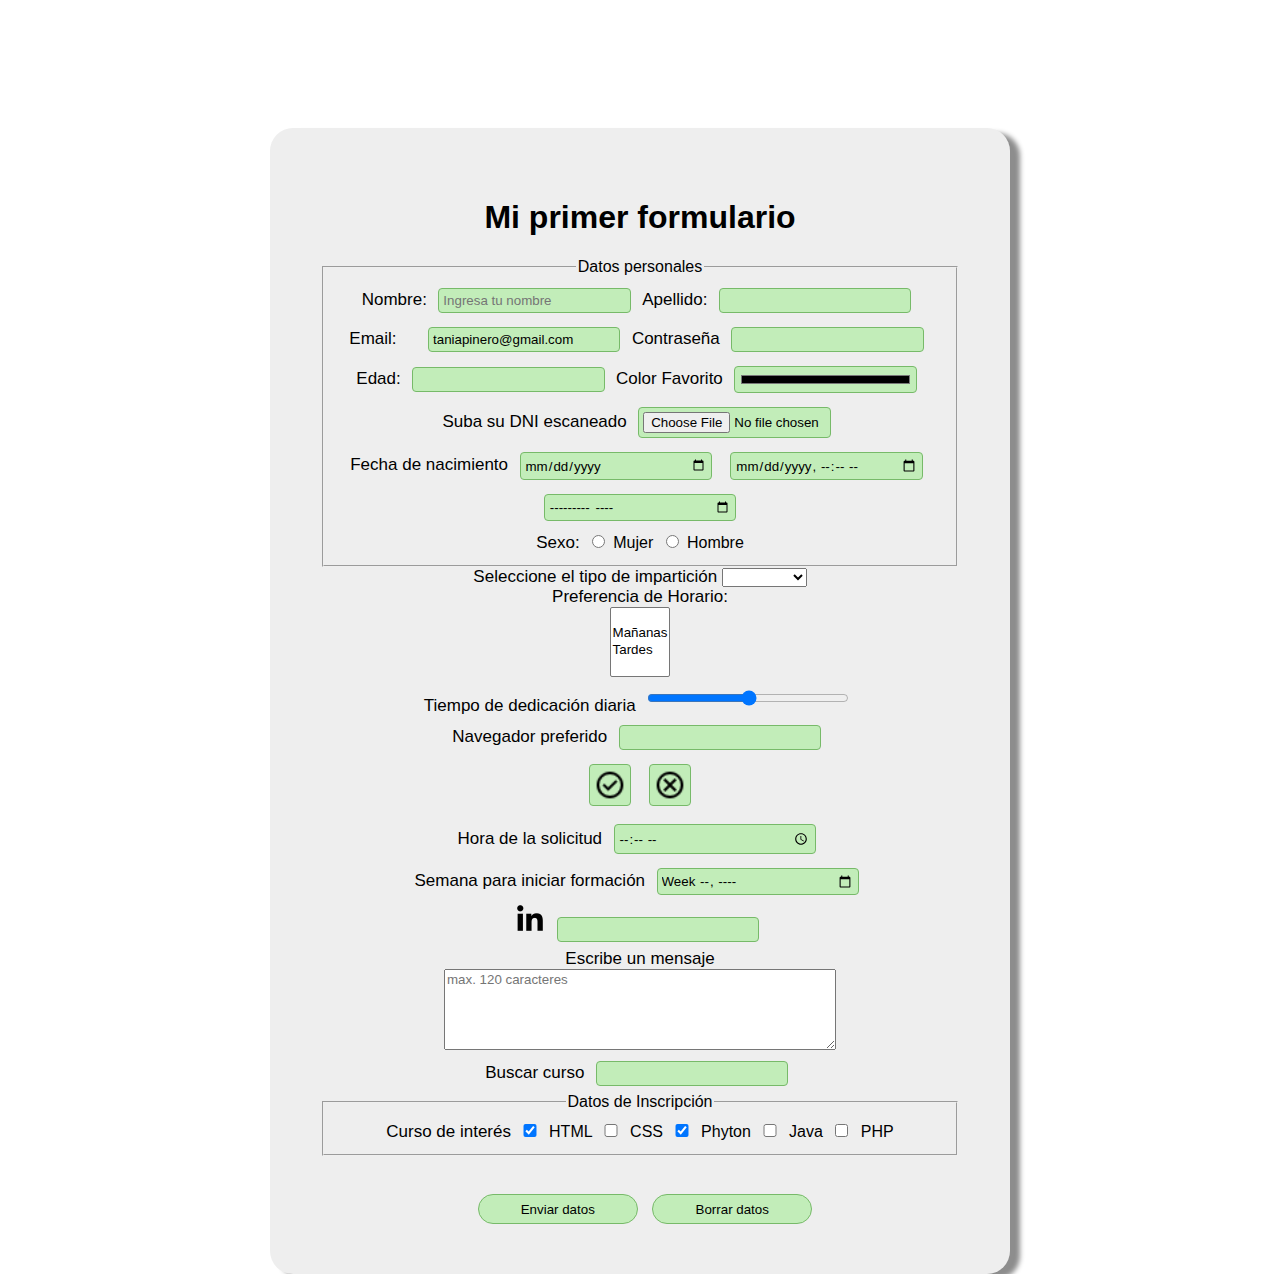
<file: Formulario/formulario.html>
<!DOCTYPE html>
<html lang="es">
<head>
    <meta charset="UTF-8">
    <meta name="viewport" content="width=device-width, initial-scale=1.0">
    <title>1º Formulario</title>

    <meta name="author" content="Tania Pinero">
    <meta name="keywords" content="Formulario, HTML, CSS">

    <link rel="stylesheet" href="Estilos/Estilos.css">

</head>
<body>
    <div id="contenedor">
    <!-- Tablas:<table> .... </table> Listas:<ul> ... <li><li/> ... </ul> -->
        <!-- En el caso de los formularios, comenazmos con <form> ... </form> -->
        <h1>Mi primer formulario</h1>
        <form id="formulario" autocomplete="on" action="lectura.php" method="get">

            <!-- Marco con la etiqueta <fieldset> </fieldset> -->
            <fieldset>
                <!-- titulo al marco  -->
                <legend> Datos personales </legend>

            <!-- Entrada de datos -->

            <!-- Label -> Etiqueta que muestre el título de la entrada, y se debe relacionar con la entrada a través del id  -->
            <label for="nombre"> Nombre:</label>
            <input type="text" id="nombre" name="nombre" placeholder="Ingresa tu nombre" required minlength="3" maxlength="20">

            

            <label for="apellido"> Apellido:</label>
            <input id="apellido" name="apellido" pattern="[a-Z]" size="50"> <!--Por defecto, si no se indica el type, será tipo test--> <!--El pattern te dice los valores que están permitidos en ese campo-->

            <!-- intput type se utiliza de muchas maneras y es la más utilizada en el formulario  -->

            <!-- Otros inputs -> Email -> que la entrada que espera sea con formato email  -->

            <div></div>

            <label for="email"> Email:</label>
            <input type="email" id="email" readonly value="taniapinero@gmail.com">
            <!-- El readonly es para que no puedas modificar lo que ya pone ahí -->

            
                <label for="password">Contraseña</label>
                <input type="password" name="password" id="password" required
                pattern="(?=.*\d) (?=.*[a-z])(?=.*[A-Z]).{8,}">
                <!--Los pattern o patrones o expresiones regulares... los copias de internet-->
                <!--Al menos 1 número, al menos 1 letra mayúscula, al menos una minúscula y mínimo 8 caracteres-->
    

           
                <label for="edad">Edad:</label>
                <input type="number" name="edad" id="edad" min="18" max="105" step="1">
          
            

            <label for="color">Color Favorito</label>
            <input type="color" id="color">

            <div></div>
            <label for="dni">Suba su DNI escaneado</label>
            <input type="file" name="dni" id="dni" accept="image/jpeg,image/png, image/webp, pdf"> <!-- Etiqueta image/*   aceptas todos los formatos -->
            <!-- Con la etiqueta multiple puedes adjuntar más de un archivo a la vez  -->

            <!-- Tipos de archivos que puedes aceptar:
                (audio/*, audio/mp3)
                (video/*, video/mp4, video/avi)
                (*, tipo de documentos (docx, pdf) -->

                <div></div>
                <label for="fnacimiento">Fecha de nacimiento</label>
                <input type="date" name="fnacimiento" id="fnacimiento" min="1960-01-01" max="2024-03-31">
                <!-- fecha y hora  -->
                <input type="datetime-local" name="fechaHora" id="fechaHora">
                <!-- Mes -->
                <input type="month">


            <div></div>

            <label for="sexo">Sexo:</label>

            <!-- input type="radio", muestra una selección que por norma general sólo se puede seleccionar una opción-->
            <input class="check" type="radio" name="sexo" id="sexo" value="mujer">Mujer
            <input class="check" type="radio" name="sexo" id="sexo" value="hombre">Hombre

        </fieldset> <!-- Cierre del marco -->

        <!-- Desplegable -> Select -->
        <label for="modalidad">Seleccione el tipo de impartición</label>
        <select name="modalidad" id="modalidad">
            <option value=""></option>
            <option value="">Presencial</option>
            <option value="">Online</option>
            <option value="">Mixta</option>
        </select>

        <div></div>

        <label for="horario">Preferencia de Horario:</label>
        <br>
        <select name="horario" id="horario" multiple> <!-- Múltiple para poder escoger mas de una opción-->
        <option value=""></option>
        <option value="mananas">Mañanas</option>
        <option value="tardes">Tardes</option>
    </select>

    <div></div>

    <label for="tiempoEstudio">Tiempo de dedicación diaria</label>
    <input type="range" name="tiempoEstudio" id="tiempoEstudio" min="0.30" max="24" step="0.30">

    <div></div>

    <label for="navegadorPref">Navegador preferido</label>
    <input list="navegador">
    <datalist id="navegador">
        <option value="chrome">Chrome</option>
        <option value="egde">Edge</option>
        <option value="firefox">Firefox</option>
        <option value="safari">Safari</option>
        <option value="opera">Opera</option>
    </datalist>

    <div></div>
    <!-- input type=image  -->
    <input type="image" class="iconosform" src="IMG/check_circle_FILL0_wght400_GRAD0_opsz24.png" alt="Acepta">
    <input type="image" class="iconosform" src="IMG/cancel_FILL0_wght400_GRAD0_opsz24.png" alt="Cancelar">

    <div></div>
    <!-- tipo input puedes solicitar hora o semana  -->
    <label for="horaSolicitud">Hora de la solicitud</label>
    <input type="time" id="horaSolicitud">

    <div></div>
    <label for="semanaInicio">Semana para iniciar formación</label>
    <input type="week" id="semanaInicio" min="16">

    <div></div>
    <!-- Controla la entrada de una url de formato válido  -->
    <label class="linkedin" for="urlLinkedIn"><img src="IMG/linkedin.png" id="icono1" alt="linkedIn"></label>
    <input type="url" name="linkedIn" id="linkedIn">

    <div></div>
    <label for="mensaje">Escribe un mensaje</label> <br>
    <textarea name="mensaje" id="mensaje" cols="50" rows="5" placeholder="max. 120 caracteres" maxlength="120"></textarea>

    <div></div>

    <!-- Cuadro de buscar que se complementa con otros lenguajes -->
    <label for="buscar">Buscar curso</label>
    <input type="search" name="buscar" id="buscar" size="150">

        <fieldset>
            <legend>Datos de Inscripción</legend>

            <div></div>
            
            <label for="curso">Curso de interés</label>
            <!-- input type="checkbox: son cajas que se pueden seleccionar varias a la vez" -->
            <input class="check" type="checkbox" name="html" id="html" value="html" checked> HTML 
            <input class="check" type="checkbox" name="css" id="css" value="css"> CSS 
            <input class="check" type="checkbox" name="phyton" id="phyton" value="phyton" checked> Phyton
            <input class="check" type="checkbox" name="java" id="java" value="java"> Java
            <input class="check" type="checkbox" name="php" id="php" value="php"> PHP
            <!-- checked para que se marque automáticamente esa opción cuando cargue el formulario  -->

        </fieldset>


            <!--input type="submit" es el típoco enviar formulario. Siempre se le debe dar un value a mostrar-->
        
            <!-- <input type="submit" value="Enviar datos"> -->
            <div></div>
            <button class="botones" type="submit">Enviar datos</button>

            <!-- input type="reset" limpia lo que haya escrito en el formulario -->
            <!-- <input type="reset" value="Borrar datos"> -->
            <button class="botones" type="reset">Borrar datos</button>

        </form>
    </div>
    
</body>
</html>
</file>
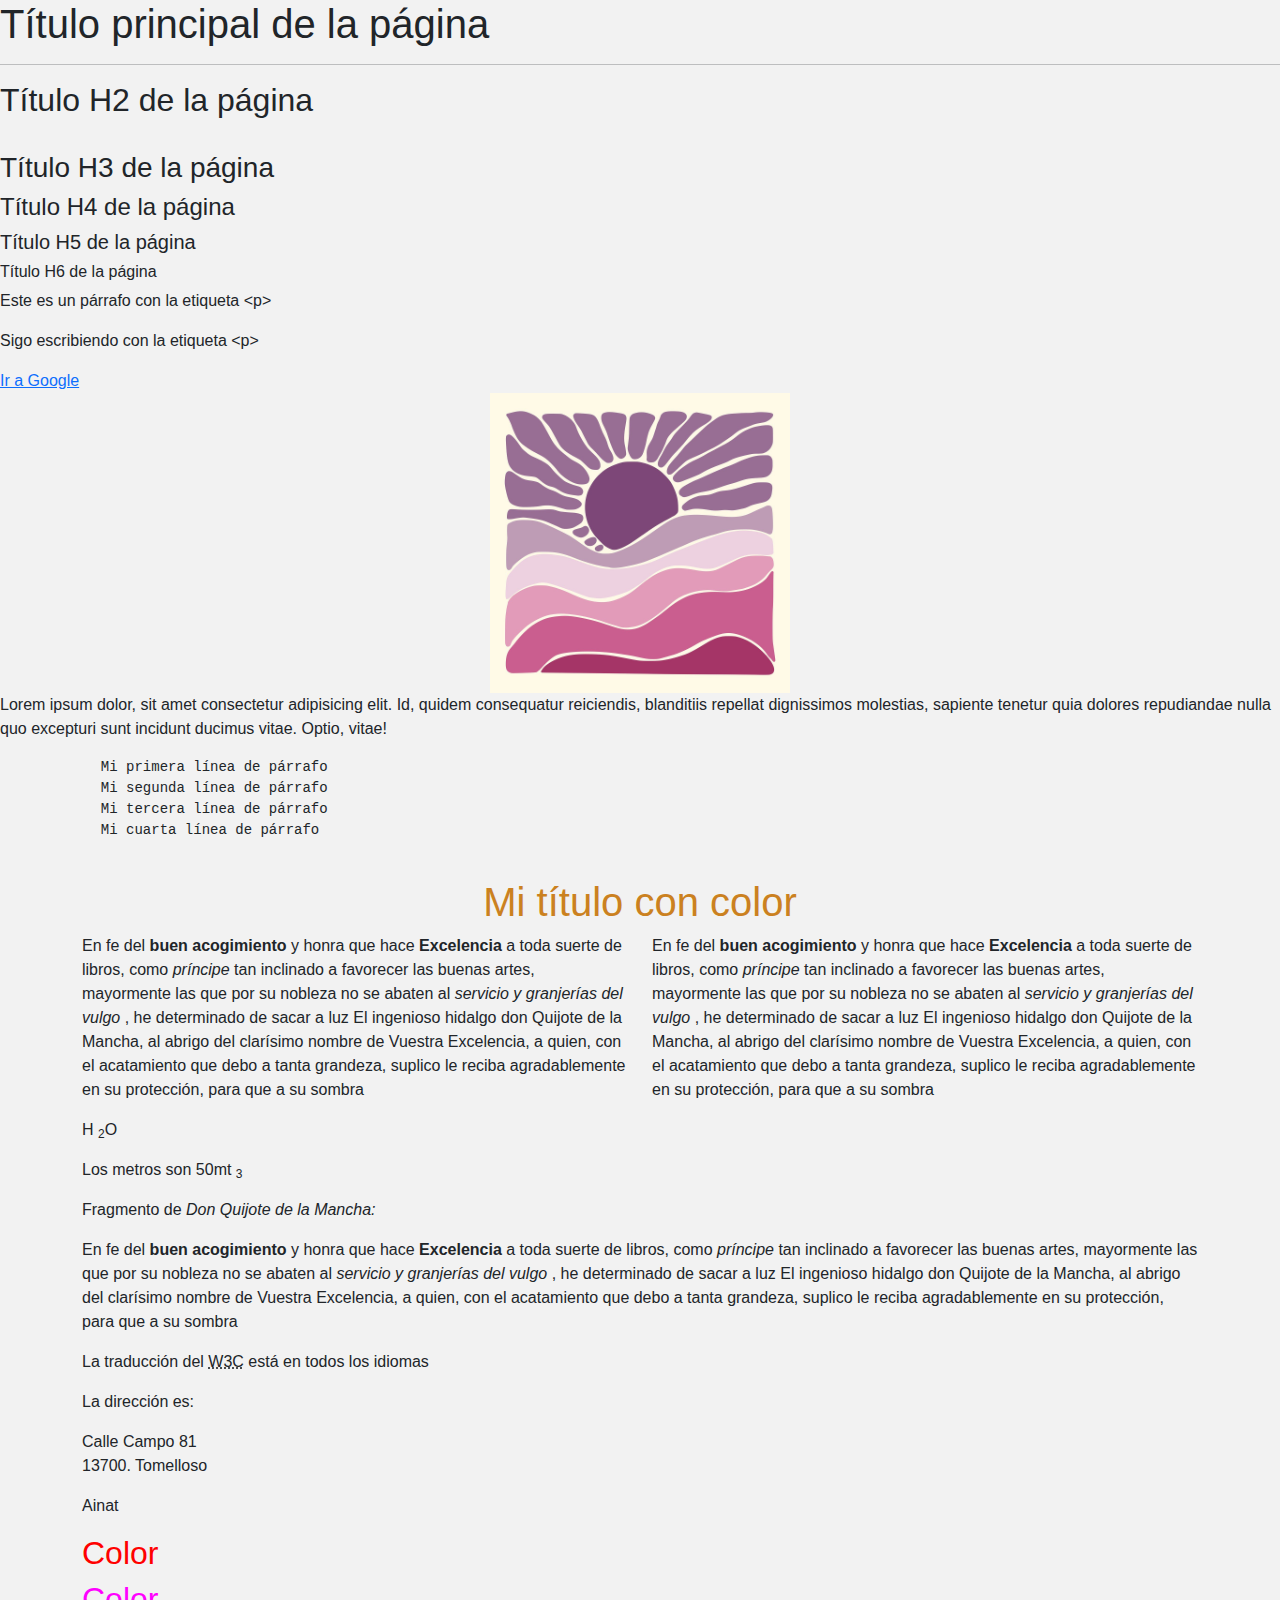
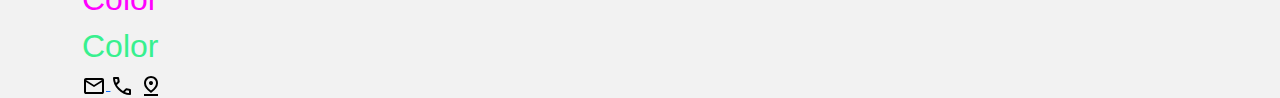
<file: HTML/miPrimerHtml.html>
<!DOCTYPE html>
<html lang="es">

<head>
    <!-- Comentario: no se muestran en  la página pero es importante para el programador -->
    <!-- La etiqueta head contiene los datos sobre el documento -->
    <meta charset="UTF-8">
    <meta name="viewport" content="width=device-width, initial-scale=1.0">
    <title>Primer HTML</title>
    <meta name="author" content="Tania Pinero Piñera">
    <meta name="keywords" content="HTML,etiquetas, head">

    <link rel="shortcut icon" type="image/x-icon" href="IMG/mountain-8401084_1280.png">
    <script src="https://ajax.googleapis.com/ajax/libs/jquery/3.3.1/jquery.min.js"></script>

    <script src="https://maxcdn.bootstrapcdn.com/bootstrap/4.2.1/js/bootstrap.min.js"></script>
    <link rel="stylesheet" href="CSS/bootstrap.min.css">
    <link rel="stylesheet" href="Estilos.css">

</head>

<body style="background-color: #f2f2f2;">
    <h1>Título principal de la página</h1>
    <!-- Etiqueta sin cierre -->
    <hr> <!-- Muestra una línea horizontal-->

    <h2>Título H2 de la página</h2>

    <br> <!-- Hace un salto de línea -->
    <h3>Título H3 de la página</h3>
    <h4>Título H4 de la página</h4>
    <h5>Título H5 de la página</h5>
    <h6>Título H6 de la página</h6>

    <!-- La etiqueta <p> me permite organizar los párrafos con saltos de línea-->
    <p title="Primer párrafo">Este es un párrafo con la etiqueta &lt;p&gt;</p>
    <p>Sigo escribiendo con la etiqueta &lt;p&gt;</p>

    <!-- Etiquetas con atributos -> requieren información para su contenido, por ejemplo, la etiqueta <a> que hace referencia a un enlace o link llamado href -->
    <a href="https://google.es">Ir a Google</a>
    <br>

    <div class="caja-img">
        <img src="IMG/mountain-8401084_1280.png" alt="Flor" width="300" title="Una flor bonita">
    </div>

    <!-- En un párrafo, si hago salto de línea dentro de él, ese salto no se mostrará. -->
    <!-- Poner comando automáticamente -> Shift, Comand, 7-->
    <p>Lorem ipsum dolor, sit amet consectetur adipisicing elit. Id, quidem consequatur reiciendis, blanditiis repellat
        dignissimos molestias, sapiente tenetur quia dolores repudiandae nulla quo excepturi sunt incidunt ducimus
        vitae. Optio, vitae!</p>

    <!-- Si quiero un texto -->
    <pre>
            Mi primera línea de párrafo
            Mi segunda línea de párrafo
            Mi tercera línea de párrafo
            Mi cuarta línea de párrafo
        </pre>

    <!-- Si quiero poner un atributo de color, por ejemplo, necesito el atributo style="valor" -->
    <h1 style="color:rgb(203, 129, 32); text-align: center; font-family: Verdana, Geneva, Tahoma, sans-serif;">Mi título con color</h1>

    <!-- Formatos de texto -->
    <div class="container">

        <div class="row">
            <div class="col-12 col-sm-6 col-md-6">
                <p>En fe del <b>buen acogimiento</b> y honra que hace <strong> Excelencia </strong>a toda suerte de
                    libros,
                    como <i>príncipe </i>tan inclinado a favorecer las buenas artes, mayormente las que por su nobleza
                    no se
                    abaten al <em>servicio y granjerías del vulgo </em>, he determinado de sacar a luz El ingenioso
                    hidalgo
                    don Quijote de la Mancha, al abrigo del clarísimo nombre de Vuestra Excelencia, a quien, con el
                    acatamiento que debo a tanta grandeza, suplico le reciba agradablemente en su protección, para que a
                    su
                    sombra</p>
            </div>




            <div class="col-12 col-sm-6 col-md-6">
                <p>En fe del <b>buen acogimiento</b> y honra que hace <strong> Excelencia </strong>a toda suerte
                    de libros,
                    como <i>príncipe </i>tan inclinado a favorecer las buenas artes, mayormente las que por su
                    nobleza no se
                    abaten al <em>servicio y granjerías del vulgo </em>, he determinado de sacar a luz El
                    ingenioso hidalgo
                    don Quijote de la Mancha, al abrigo del clarísimo nombre de Vuestra Excelencia, a quien, con
                    el
                    acatamiento que debo a tanta grandeza, suplico le reciba agradablemente en su protección,
                    para que a su
                    sombra</p>

            </div>
        </div>


        <p>H <sub>2</sub>O</p>
        <p>Los metros son 50mt <sub>3</sub></p>

        <!-- CITAS A UN AUTOR SE UTILIZA EL <blockquote></blockquote> -->
        <p>Fragmento de <cite> Don Quijote de la Mancha: </cite> </p>
        <blockquote cite="Don Quijote de la Mancha">
            <p>En fe del <b>buen acogimiento</b> y honra que hace <strong> Excelencia </strong>a toda suerte de
                libros,
                como <i>príncipe </i>tan inclinado a favorecer las buenas artes, mayormente las que por su
                nobleza no se
                abaten al <em>servicio y granjerías del vulgo </em>, he determinado de sacar a luz El ingenioso
                hidalgo
                don Quijote de la Mancha, al abrigo del clarísimo nombre de Vuestra Excelencia, a quien, con el
                acatamiento que debo a tanta grandeza, suplico le reciba agradablemente en su protección, para
                que a su
                sombra</p>
        </blockquote>

        <!-- Para indicar una abreviatura, se utiliza <abbr title=""></abbr> -->
        <p>La traducción del <abbr title="W3 Consortium">W3C</abbr> está en todos los idiomas</p>

        <!-- Para indicar una dirección, de un autor/propietario de un artículo, se utiliza <address></address> -->
        <p>La dirección es:</p>
        <address>
            Calle Campo 81 <br>
            13700. Tomelloso <br>
        </address>

        <!-- Mostrar un texto de derecha a izquierda -->
        <p><bdo dir="rtl">taniA</bdo></p>

        <!-- Colores en HTML. Se pueden poner en varios formaatos 
        1. El nombre del color en inglés
        2. El hexadecimal #ffffff #000000 #ff0000-->
        <h2 style="color: #ff0000;"> Color </h2>
        <h2 style="color: rgb(255, 0, 255);">Color</h2>
        <h2 style="color: hsl(148, 86%, 58%);">Color</h2>


        <!-- Enlaces a páginas externas que se muestra en una nueva pestañ (target=_blank) -->

        <a href="https://youtube.com" target="_blank"> <img src="IMG/mail_FILL0_wght400_GRAD0_opsz24.png"
                alt="ICONO DE TELEFONO"> </a>

        <!-- Enlace para indicar un teléfono -->
        <a href="tel:+34678676756"> <img src="IMG/call_FILL0_wght400_GRAD0_opsz24.png" alt="Teléfono"></a>

        <a href="https://maps.app.goo.gl/AADkMmDMNpmEBxbEA"> <img src="IMG/pin_drop_FILL0_wght400_GRAD0_opsz24.png"
                alt="Maps"></a>







    </div>



</body>

</html>
</file>
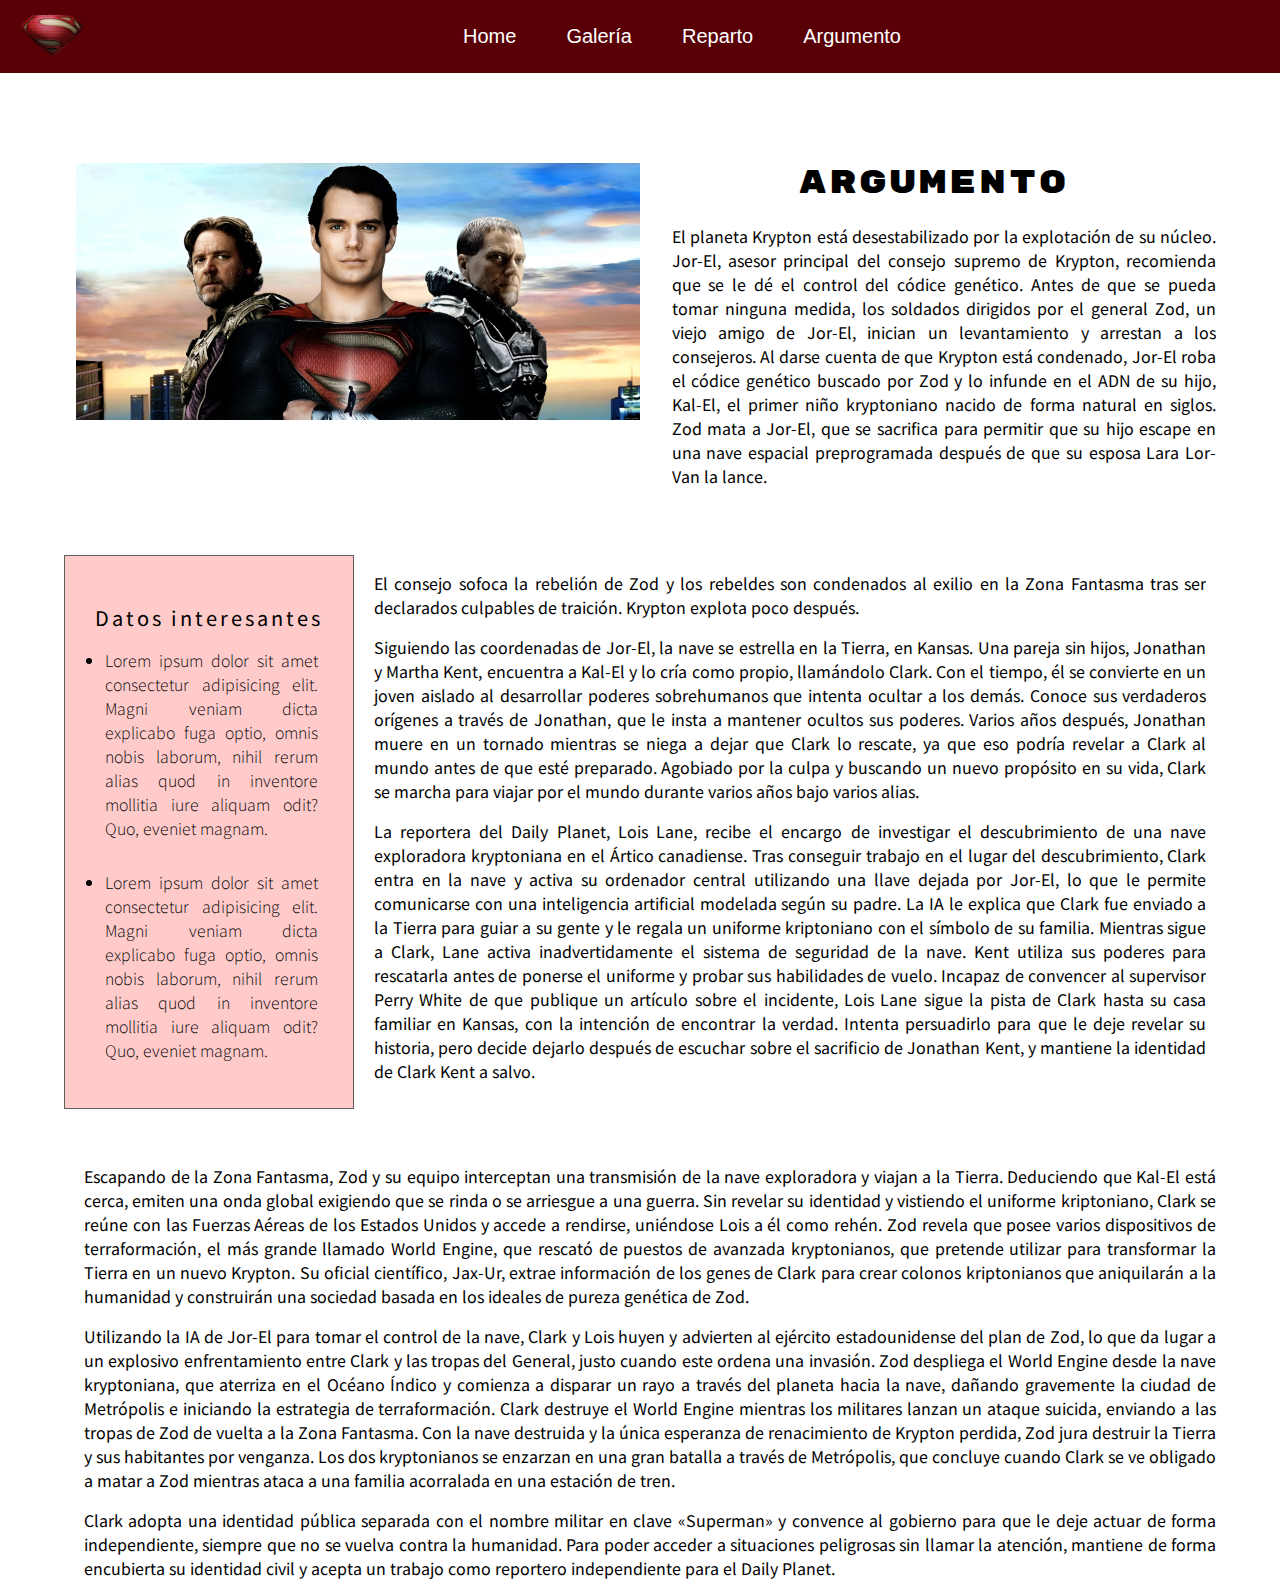
<file: Superman/argumento.html>
<!DOCTYPE html>
<html lang="es">

<head>
    <meta charset="UTF-8">
    <meta name="viewport" content="width=device-width, initial-scale=1.0">
    <title>Superman - Argumento</title>
    <meta name="author" content="Tania Pinero Piñera">
    <link rel="shortcut icon" href="IMG/favicon.png" type="image/x-icon">

    <link rel="stylesheet" href="CSS/estilos.css">
    <link rel="stylesheet" href="CSS/estilo-argumento.css">

    <link rel="preconnect" href="https://fonts.googleapis.com">
    <link rel="preconnect" href="https://fonts.gstatic.com" crossorigin>
    <link href="https://fonts.googleapis.com/css2?family=Noto+Sans+JP:wght@100..900&family=Rubik+Mono+One&display=swap"
        rel="stylesheet">



    <link rel="stylesheet"
        href="https://fonts.googleapis.com/css2?family=Material+Symbols+Outlined:opsz,wght,FILL,GRAD@20..48,100..700,0..1,-50..200" />

</head>

<body>
    <header>
        <nav id="nav">
            <img src="IMG/favicon.png" alt="Logo de Superman">
            <ul id="menu">
                <li><a href="index.html">Home</a></li>
                <li><a href="galeria.html">Galería</a></li>
                <li><a href="reparto.html">Reparto</a></li>
                <li><a href="argumento.html">Argumento</a></li>
            </ul>
        </nav>
    </header>


    <!-- PRESENTACION ARGUMENTO -->

    <section class="presentacion-argumento centrar-tamano">
        <div class="contenedor-primer-cuadro">
            <div class="centrar-tamano dos-cuadros">
                <img src="IMG-optimizadas/header-personajes.webp" alt="">
            </div>
            <div class="dos-cuadros">
                <h1>Argumento</h1>
                <p>El planeta Krypton está desestabilizado por la explotación de su núcleo. Jor-El, asesor
                    principal del consejo supremo de Krypton, recomienda que se le dé el control del códice
                    genético. Antes de que se pueda tomar ninguna medida, los soldados dirigidos por el general
                    Zod, un viejo amigo de Jor-El, inician un levantamiento y arrestan a los consejeros. Al darse
                    cuenta de que Krypton está condenado, Jor-El roba el códice genético buscado por Zod y lo
                    infunde en el ADN de su hijo, Kal-El, el primer niño kryptoniano nacido de forma natural en
                    siglos. Zod mata a Jor-El, que se sacrifica para permitir que su hijo escape en una nave
                    espacial preprogramada después de que su esposa Lara Lor-Van la lance.</p>
            </div>
        </div>
    </section>

    <!--   RESTO DEL ARGUMENTO -->
    <section class="resto-argumento">

        <div class="centrar-tamano contenedor-resto-argumento">

            <div class="cuadro-color">
                <h2>Datos interesantes</h2>
                <ul>
                    <li>Lorem ipsum dolor sit amet consectetur adipisicing elit. Magni veniam dicta explicabo fuga
                        optio, omnis nobis laborum, nihil rerum alias quod in inventore mollitia iure aliquam odit? Quo,
                        eveniet magnam.</li>
                    <li>Lorem ipsum dolor sit amet consectetur adipisicing elit. Magni veniam dicta explicabo fuga
                        optio, omnis nobis laborum, nihil rerum alias quod in inventore mollitia iure aliquam odit? Quo,
                        eveniet magnam.</li>
                </ul>
            </div>


            <!-- Termina el cuadro color-->
            <div class="texto-resto">
                <p>El consejo sofoca
                    la rebelión de Zod y los rebeldes son condenados al exilio en la Zona Fantasma tras ser
                    declarados culpables de traición. Krypton explota poco después. </p>
                <p>Siguiendo las coordenadas de Jor-El, la nave se estrella en la Tierra, en Kansas. Una pareja
                    sin hijos, Jonathan y Martha Kent, encuentra a Kal-El y lo cría como propio, llamándolo
                    Clark. Con el tiempo, él se convierte en un joven aislado al desarrollar poderes
                    sobrehumanos que intenta ocultar a los demás. Conoce sus verdaderos orígenes a través
                    de Jonathan, que le insta a mantener ocultos sus poderes. Varios años después, Jonathan
                    muere en un tornado mientras se niega a dejar que Clark lo rescate, ya que eso podría
                    revelar a Clark al mundo antes de que esté preparado. Agobiado por la culpa y buscando un
                    nuevo propósito en su vida, Clark se marcha para viajar por el mundo durante varios años
                    bajo varios alias.</p>

                <p>La reportera del Daily Planet, Lois Lane, recibe el encargo de investigar el descubrimiento
                    de una nave exploradora kryptoniana en el Ártico canadiense. Tras conseguir trabajo en el
                    lugar del descubrimiento, Clark entra en la nave y activa su ordenador central utilizando una
                    llave dejada por Jor-El, lo que le permite comunicarse con una inteligencia artificial modelada
                    según su padre. La IA le explica que Clark fue enviado a la Tierra para guiar a su gente y le
                    regala un uniforme kriptoniano con el símbolo de su familia. Mientras sigue a Clark, Lane
                    activa inadvertidamente el sistema de seguridad de la nave. Kent utiliza sus poderes para
                    rescatarla antes de ponerse el uniforme y probar sus habilidades de vuelo. Incapaz de
                    convencer al supervisor Perry White de que publique un artículo sobre el incidente, Lois
                    Lane sigue la pista de Clark hasta su casa familiar en Kansas, con la intención de encontrar
                    la verdad. Intenta persuadirlo para que le deje revelar su historia, pero decide dejarlo
                    después de escuchar sobre el sacrificio de Jonathan Kent, y mantiene la identidad de Clark
                    Kent a salvo.</p>
            </div>

        </div>

        <div class="centrar-tamano ultimo-texto">
            <p>Escapando de la Zona Fantasma, Zod y su equipo interceptan una transmisión de la nave
                exploradora y viajan a la Tierra. Deduciendo que Kal-El está cerca, emiten una onda global
                exigiendo que se rinda o se arriesgue a una guerra. Sin revelar su identidad y vistiendo el
                uniforme kriptoniano, Clark se reúne con las Fuerzas Aéreas de los Estados Unidos y
                accede a rendirse, uniéndose Lois a él como rehén. Zod revela que posee varios dispositivos
                de terraformación, el más grande llamado World Engine, que rescató de puestos de
                avanzada kryptonianos, que pretende utilizar para transformar la Tierra en un nuevo Krypton.
                Su oficial científico, Jax-Ur, extrae información de los genes de Clark para crear colonos
                kriptonianos que aniquilarán a la humanidad y construirán una sociedad basada en los
                ideales de pureza genética de Zod.</p>
    
                <p>Utilizando la IA de Jor-El para tomar el control de la nave, Clark y Lois huyen y advierten al
                    ejército estadounidense del plan de Zod, lo que da lugar a un explosivo enfrentamiento entre
                    Clark y las tropas del General, justo cuando este ordena una invasión. Zod despliega el
                    World Engine desde la nave kryptoniana, que aterriza en el Océano Índico y comienza a
                    disparar un rayo a través del planeta hacia la nave, dañando gravemente la ciudad
                    de Metrópolis e iniciando la estrategia de terraformación. Clark destruye el World Engine
                    mientras los militares lanzan un ataque suicida, enviando a las tropas de Zod de vuelta a la
                    Zona Fantasma. Con la nave destruida y la única esperanza de renacimiento de Krypton
                    perdida, Zod jura destruir la Tierra y sus habitantes por venganza. Los dos kryptonianos se
                    enzarzan en una gran batalla a través de Metrópolis, que concluye cuando Clark se ve
                    obligado a matar a Zod mientras ataca a una familia acorralada en una estación de tren.</p>
    
                    <p>Clark adopta una identidad pública separada con el nombre militar en clave «Superman» y
                        convence al gobierno para que le deje actuar de forma independiente, siempre que no se
                        vuelva contra la humanidad. Para poder acceder a situaciones peligrosas sin llamar la
                        atención, mantiene de forma encubierta su identidad civil y acepta un trabajo como reportero
                        independiente para el Daily Planet.</p>
        </div>



    </section>


</body>

</html>
</file>
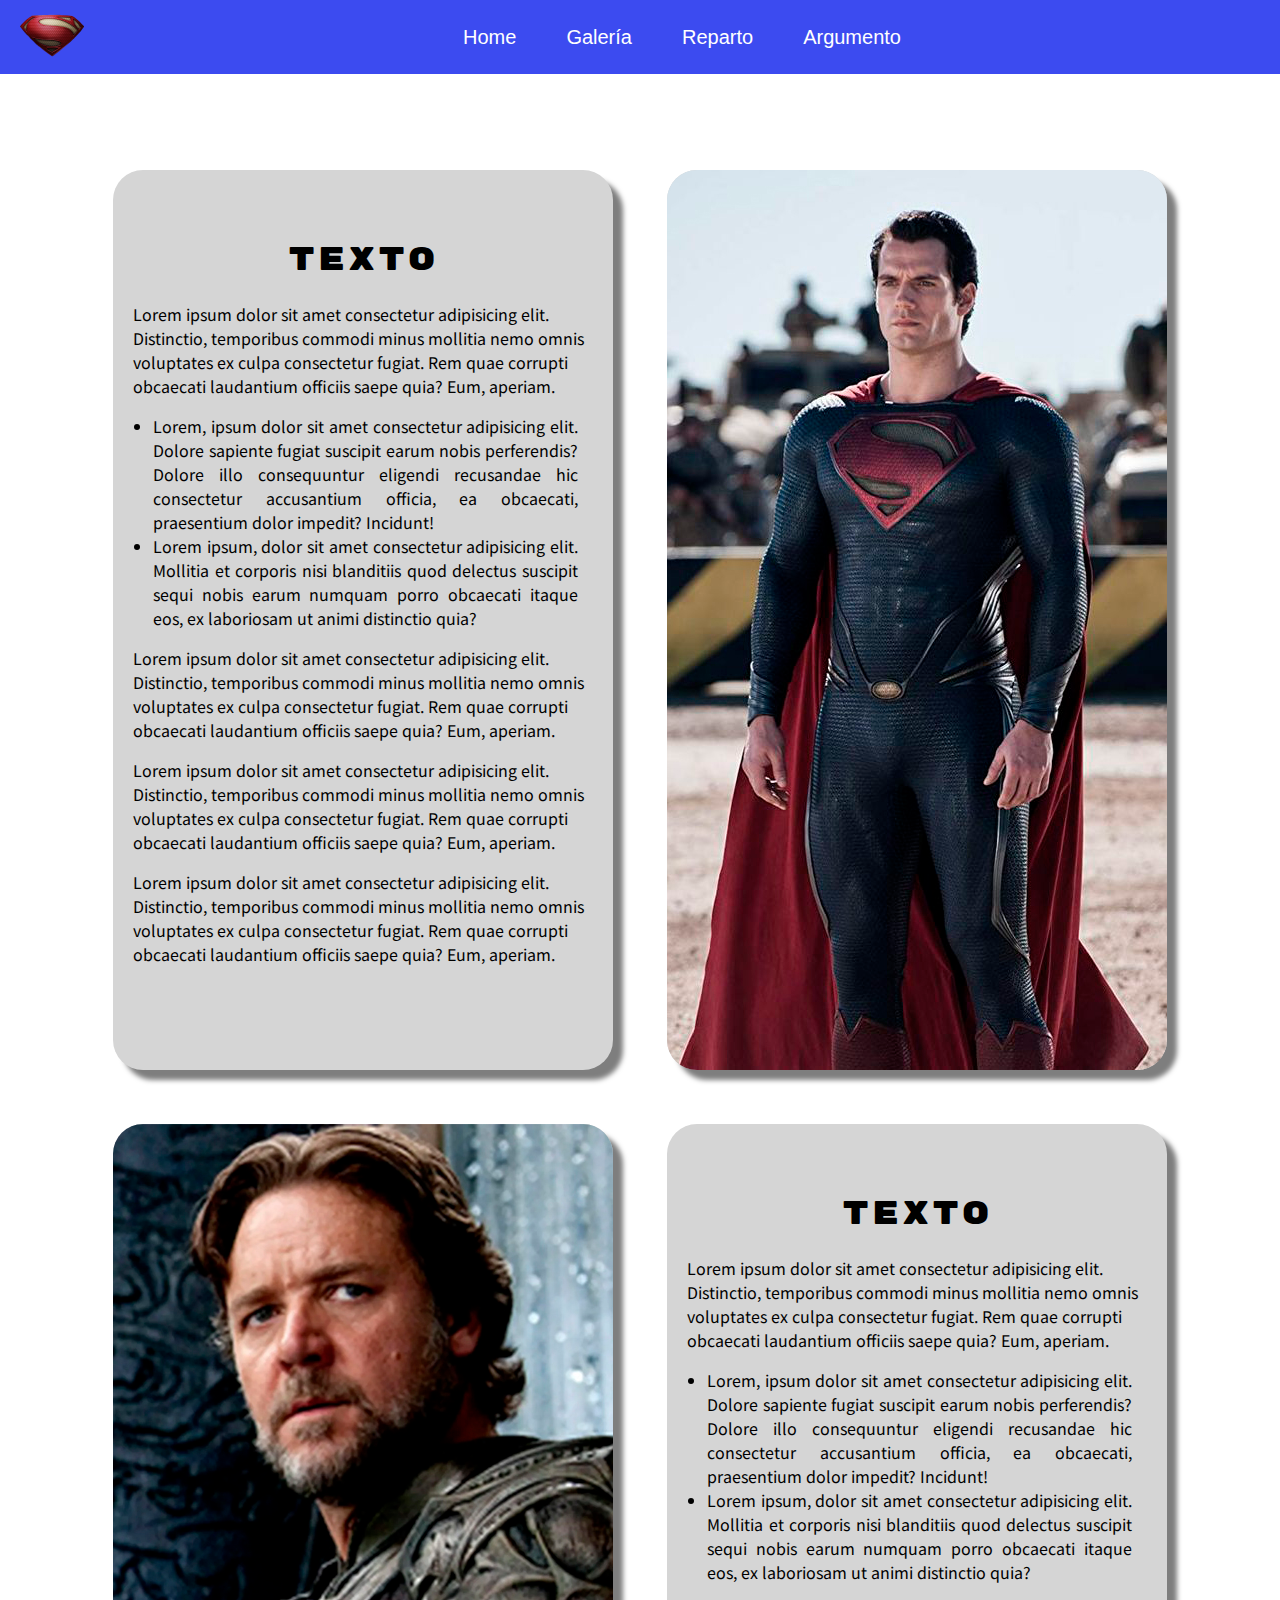
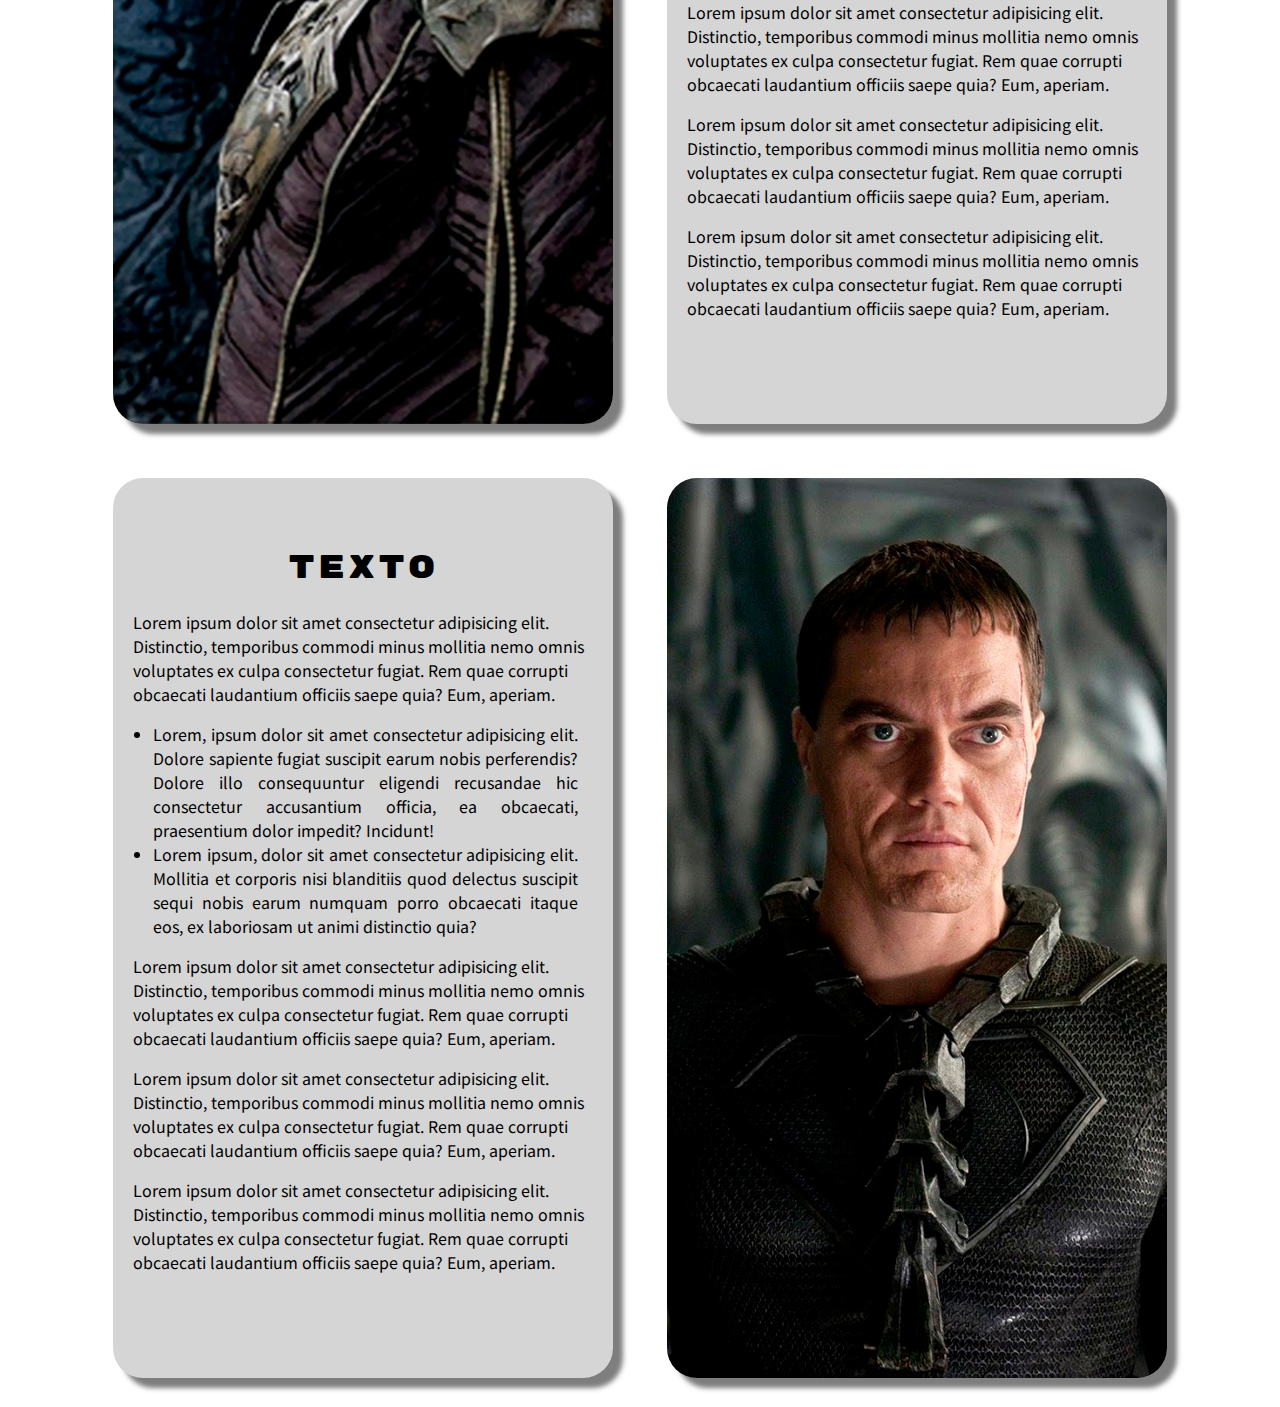
<file: Superman/reparto.html>
<!DOCTYPE html>
<html lang="es">

<head>
    <meta charset="UTF-8">
    <meta name="viewport" content="width=device-width, initial-scale=1.0">
    <title>Superman - Reparto</title>
    <meta name="author" content="Tania Pinero Piñera">
    <link rel="shortcut icon" href="IMG/favicon.png" type="image/x-icon">

    <link rel="stylesheet" href="CSS/estilos.css">
    <link rel="stylesheet" href="CSS/estilos-reparto.css">


    <link rel="preconnect" href="https://fonts.googleapis.com">
    <link rel="preconnect" href="https://fonts.gstatic.com" crossorigin>
    <link href="https://fonts.googleapis.com/css2?family=Noto+Sans+JP:wght@100..900&family=Rubik+Mono+One&display=swap"
        rel="stylesheet">



    <link rel="stylesheet"
        href="https://fonts.googleapis.com/css2?family=Material+Symbols+Outlined:opsz,wght,FILL,GRAD@20..48,100..700,0..1,-50..200" />

</head>

<header>


    <nav id="nav-reparto">
        <img src="IMG/favicon.png" alt="Logo de Superman">
        <ul id="menu">

            <li><a href="index.html">Home</a></li>
            <li><a href="galeria.html">Galería</a></li>
            <li><a href="reparto.html">Reparto</a></li>
            <li><a href="argumento.html">Argumento</a></li>
        </ul>
    </nav>
</header>

<section class="seccion-reparto centrar-tamano">



    <div>
        <div>
            <h1>Texto</h1>
            <p>Lorem ipsum dolor sit amet consectetur adipisicing elit. Distinctio, temporibus commodi minus mollitia
                nemo omnis voluptates ex culpa consectetur fugiat. Rem quae corrupti obcaecati laudantium officiis saepe
                quia? Eum, aperiam.</p>
            <ul>
                <li>Lorem, ipsum dolor sit amet consectetur adipisicing elit. Dolore sapiente fugiat suscipit earum
                    nobis perferendis? Dolore illo consequuntur eligendi recusandae hic consectetur accusantium officia,
                    ea obcaecati, praesentium dolor impedit? Incidunt!</li>
                <li>Lorem ipsum, dolor sit amet consectetur adipisicing elit. Mollitia et corporis nisi blanditiis quod
                    delectus suscipit sequi nobis earum numquam porro obcaecati itaque eos, ex laboriosam ut animi
                    distinctio quia?</li>
            </ul>
            <p>Lorem ipsum dolor sit amet consectetur adipisicing elit. Distinctio, temporibus commodi minus mollitia
                nemo omnis voluptates ex culpa consectetur fugiat. Rem quae corrupti obcaecati laudantium officiis saepe
                quia? Eum, aperiam.</p>
                <p>Lorem ipsum dolor sit amet consectetur adipisicing elit. Distinctio, temporibus commodi minus mollitia
                    nemo omnis voluptates ex culpa consectetur fugiat. Rem quae corrupti obcaecati laudantium officiis saepe
                    quia? Eum, aperiam.</p>
                    <p>Lorem ipsum dolor sit amet consectetur adipisicing elit. Distinctio, temporibus commodi minus mollitia
                        nemo omnis voluptates ex culpa consectetur fugiat. Rem quae corrupti obcaecati laudantium officiis saepe
                        quia? Eum, aperiam.</p>
        </div>
        <div>
            <img src="IMG-optimizadas/superman.jpg" alt="">
        </div>
    </div>


    <div>
        <div>
            <img src="IMG-optimizadas/russell-crowe.jpg" alt="">
        </div>
        <div>
            <h1>Texto</h1>
            <p>Lorem ipsum dolor sit amet consectetur adipisicing elit. Distinctio, temporibus commodi minus mollitia
                nemo omnis voluptates ex culpa consectetur fugiat. Rem quae corrupti obcaecati laudantium officiis saepe
                quia? Eum, aperiam.</p>
            <ul>
                <li>Lorem, ipsum dolor sit amet consectetur adipisicing elit. Dolore sapiente fugiat suscipit earum
                    nobis perferendis? Dolore illo consequuntur eligendi recusandae hic consectetur accusantium officia,
                    ea obcaecati, praesentium dolor impedit? Incidunt!</li>
                <li>Lorem ipsum, dolor sit amet consectetur adipisicing elit. Mollitia et corporis nisi blanditiis quod
                    delectus suscipit sequi nobis earum numquam porro obcaecati itaque eos, ex laboriosam ut animi
                    distinctio quia?</li>
            </ul>
            <p>Lorem ipsum dolor sit amet consectetur adipisicing elit. Distinctio, temporibus commodi minus mollitia
                nemo omnis voluptates ex culpa consectetur fugiat. Rem quae corrupti obcaecati laudantium officiis saepe
                quia? Eum, aperiam.</p>
                <p>Lorem ipsum dolor sit amet consectetur adipisicing elit. Distinctio, temporibus commodi minus mollitia
                    nemo omnis voluptates ex culpa consectetur fugiat. Rem quae corrupti obcaecati laudantium officiis saepe
                    quia? Eum, aperiam.</p>
                    <p>Lorem ipsum dolor sit amet consectetur adipisicing elit. Distinctio, temporibus commodi minus mollitia
                        nemo omnis voluptates ex culpa consectetur fugiat. Rem quae corrupti obcaecati laudantium officiis saepe
                        quia? Eum, aperiam.</p>
        </div>
    </div>

    <div>
        <div>
            <h1>Texto</h1>
            <p>Lorem ipsum dolor sit amet consectetur adipisicing elit. Distinctio, temporibus commodi minus mollitia
                nemo omnis voluptates ex culpa consectetur fugiat. Rem quae corrupti obcaecati laudantium officiis saepe
                quia? Eum, aperiam.</p>
            <ul>
                <li>Lorem, ipsum dolor sit amet consectetur adipisicing elit. Dolore sapiente fugiat suscipit earum
                    nobis perferendis? Dolore illo consequuntur eligendi recusandae hic consectetur accusantium officia,
                    ea obcaecati, praesentium dolor impedit? Incidunt!</li>
                <li>Lorem ipsum, dolor sit amet consectetur adipisicing elit. Mollitia et corporis nisi blanditiis quod
                    delectus suscipit sequi nobis earum numquam porro obcaecati itaque eos, ex laboriosam ut animi
                    distinctio quia?</li>
            </ul>
            <p>Lorem ipsum dolor sit amet consectetur adipisicing elit. Distinctio, temporibus commodi minus mollitia
                nemo omnis voluptates ex culpa consectetur fugiat. Rem quae corrupti obcaecati laudantium officiis saepe
                quia? Eum, aperiam.</p>
                <p>Lorem ipsum dolor sit amet consectetur adipisicing elit. Distinctio, temporibus commodi minus mollitia
                    nemo omnis voluptates ex culpa consectetur fugiat. Rem quae corrupti obcaecati laudantium officiis saepe
                    quia? Eum, aperiam.</p>
                    <p>Lorem ipsum dolor sit amet consectetur adipisicing elit. Distinctio, temporibus commodi minus mollitia
                        nemo omnis voluptates ex culpa consectetur fugiat. Rem quae corrupti obcaecati laudantium officiis saepe
                        quia? Eum, aperiam.</p>
        </div>
        <div>
            <img src="IMG-optimizadas/malo-de-la-pelicula.jpg" alt="">
        </div>
    </div>








</section>

</body>

</html>
</file>
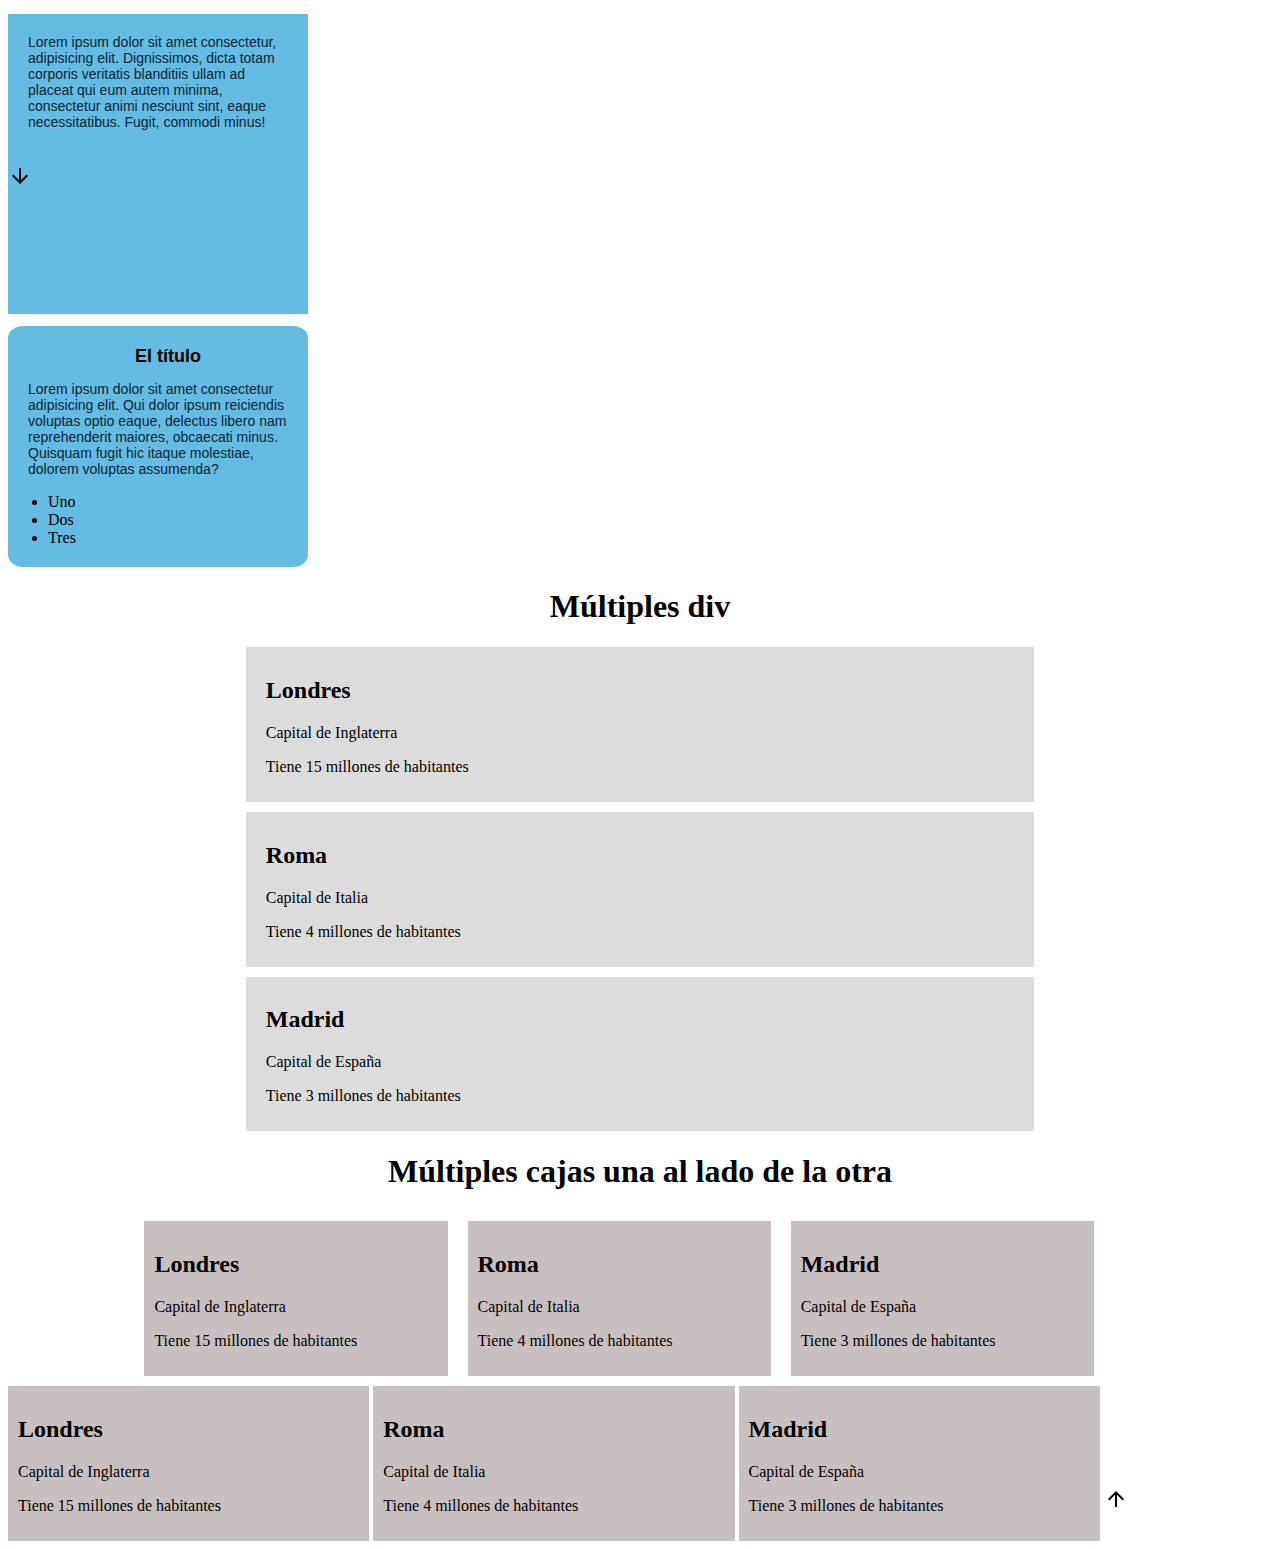
<file: Tablas/div.html>
<!DOCTYPE html>
<html lang="es">

<head>
    <meta charset="UTF-8">
    <meta name="viewport" content="width=device-width, initial-scale=1.0">
    <title>Div en HTML</title>

    <meta name="author" content="Tania Pinero Piñera">
    <meta name="keywords" content="Imagenes, HTML, formato">

    <link rel="shortcut icon" type="image/x-icon" href="IMG/Favicon.png">

    <style>
        h1{
            text-align: center;
        }
        #div1 {
            background: #65bce2;
            width: 300px;
            height: 300px;
        }

        #div1 p {
            padding: 20px;
            color: #032736;
            font-family: Verdana, Geneva, Tahoma, sans-serif;
            font-size: 14px;
        }

        #div2 {
            background: #65bce2;
            width: 300px;
            border-radius: 5%;
        }

        #div2 p {
            padding: 0px 20px 0px 20px;
            color: #032736;
            font-family: Verdana, Geneva, Tahoma, sans-serif;
            font-size: 14px;
        }

        #div2 h1 {
            font-family: Verdana, Geneva, Tahoma, sans-serif;
            font-size: 18px;
            padding-left: 20px;
            padding: 20px 0px 0px 20px;
        }

        #div3, #div4, #div5 {
            background: #dcdcdc;
            width: 60%;
            margin: auto;
            padding: 10px;
            margin-bottom: 10px;
            padding-left: 20px;
        }

        #contenedor1{
            background-color: #ffc2c2;
            width: 80%;margin: auto;

        }

        #contenedor1 div{
            float: left;
        }

        #div6,#div7,#div8{
            background: #c8c0c0;
            width: 28%;
            margin: 10px;
            padding: 10px;
        }
       
        #div9,#div10,#div11{
            clear: both;
            width: 27%;
            background: #c8c0c0;
            padding: 10px;
            display: inline-block;
        }

        #div12{
            width: 10%;
            display: inline-block;
        }

        ul {
            padding-bottom: 20px;
        }
    </style>


</head>

<body>
    <!-- Un div es un contenedor que puede tener otros elementos o etiquetas dentro-->
    <div id="div1">
        <p>Lorem ipsum dolor sit amet consectetur, adipisicing elit. Dignissimos, dicta totam corporis veritatis
            blanditiis ullam ad placeat qui eum autem minima, consectetur animi nesciunt sint, eaque necessitatibus.
            Fugit, commodi minus!</p>
            <a href="#div11"><img src="IMG/arrow_downward_FILL0_wght400_GRAD0_opsz24.png" alt=""></a>
    </div>

    <div id="div2">
        <h1>El título</h1>
        <p>Lorem ipsum dolor sit amet consectetur adipisicing elit. Qui dolor ipsum reiciendis voluptas optio eaque,
            delectus libero nam reprehenderit maiores, obcaecati minus. Quisquam fugit hic itaque molestiae, dolorem
            voluptas assumenda?</p>

        <ul>
            <li>Uno</li>
            <li>Dos</li>
            <li>Tres</li>
        </ul>
    </div>

    <!-- Múltiples div  -->
    <h1>Múltiples div</h1>
    <div id="div3">
        <h2>Londres</h2>
        <p>Capital de Inglaterra</p>
        <p>Tiene 15 millones de habitantes</p>
    </div>

    <div id="div4">
        <h2>Roma</h2>
        <p>Capital de Italia</p>
        <p>Tiene 4 millones de habitantes</p>
    </div>

    <div id="div5">
        <h2>Madrid</h2>
        <p>Capital de España</p>
        <p>Tiene 3 millones de habitantes</p>
    </div>




    <h1>Múltiples cajas una al lado de la otra</h1>
    <div id="contenedor1">
        <div id="div6">
            <h2>Londres</h2>
            <p>Capital de Inglaterra</p>
            <p>Tiene 15 millones de habitantes</p>
        </div>

        <div id="div7">
            <h2>Roma</h2>
            <p>Capital de Italia</p>
            <p>Tiene 4 millones de habitantes</p>
        </div>

        <div id="div8">
            <h2>Madrid</h2>
            <p>Capital de España</p>
            <p>Tiene 3 millones de habitantes</p>
        </div>
    </div>

    <!-- Otra forma de colocar los div uno al lado del otro -->
    <div id="div9">
        <h2>Londres</h2>
        <p>Capital de Inglaterra</p>
        <p>Tiene 15 millones de habitantes</p>
    </div>

    <div id="div10">
        <h2>Roma</h2>
        <p>Capital de Italia</p>
        <p>Tiene 4 millones de habitantes</p>
    </div>

    <div id="div11">
        <h2>Madrid</h2>
        <p>Capital de España</p>
        <p>Tiene 3 millones de habitantes</p>
    </div>

    <div id="div12">
        <a href="#div1"><img src="IMG/arrow_upward_FILL0_wght400_GRAD0_opsz24.png" alt=""></a>
    </div>


</body>

</html>
</file>
<file: Ej_Formulario1/CSS/Estilos.css>
*{
    font-family: Verdana, Geneva, Tahoma, sans-serif;
}

.contenedor{
    width: 60%;
    margin: auto;
    margin-top: 10%;
}

h1, h2, h3{
font-size: 21px;
text-align: center;
letter-spacing: 0.2px;

}

p{
    font-size: 12px;
    color: rgb(135, 135, 135);
}

label{
    font-weight: 600;
    font-size: 12px;
}

select{
    width: 100%;
    margin: 1.5% 0 1.5% 0;
    border: solid 1.5px;
    border-color: rgb(255, 232, 213);
    padding: 1%;
}

.cuadro{
    width: 100%;
    margin: 1.5% 0 1.5% 0;
    border: solid 1.5px;
    border-color: rgb(255, 232, 213);
    padding: 1%;
}

.check{
    width: 3%;

}

.centrar-botones{
 margin-top: 8%;
 margin-bottom: 12%;
 text-align: right;
}

button{
    margin: 1.5% 0 1.5% 0;
    border: solid 1.5px;
    border-color: rgb(191, 191, 191);
    border-radius: 7px;
    background-color: rgb(255, 232, 213);
    padding: 1%;
}

button:hover{
    border-color:  rgb(255, 232, 213); 
    background-color: rgb(191, 191, 191 );
    color: aliceblue;
}

hr{
    color:  rgb(191, 191, 191 );
    border: none;
    height: 1px;
    background:rgb(191, 191, 191 );
    margin: 10% 0 6% 0;
}
</file>
<file: Superman/CSS/estilos.css>
#menu,
body {
    padding: 0;
    margin: 0;
}

h1 {
    font-family: "Rubik Mono One", monospace;
    font-size: xx-large;
    font-weight: 400;
    letter-spacing: 3px;
    font-style: normal;
    text-align: center;
}

p {
    font-family: "Noto Sans JP", sans-serif;
}

#nav {
    background: #590007;
    width: 100%;
    display: flex;
    align-items: center;
}

#menu {
    list-style: none;
    width: 50%;
    margin: 0 auto;
    display: flex;
    align-items: center;
    justify-content: center;
}

#menu li {
    display: inline;
    margin: 25px;
}

#menu a:hover {
    color: rgb(71, 71, 71);
}

#menu li a {
    text-decoration: none;
    color: #ffffff;
    font-size: 20px;
    font-weight: 100;
    font-family: 'Lucida Sans', 'Lucida Sans Regular', 'Lucida Grande', 'Lucida Sans Unicode', Geneva, Verdana, sans-serif;
}

/*VIDEO*/

video {
    width: 100%;
}

/*CARTEL*/

.centrar-tamano {
    width: 90%;
    margin: 0 auto;
}

.derecha,
.izquierda {
    width: 45%;
    padding: 25px;
    float: left;
    text-align: center;
}

.izquierda p {
    font-size: 30px;
    text-align: left;
    padding-top: 47px;
}

.derecha{
    float: right;
    margin-bottom: 30px;
}

.derecha img {
   width: 75%;
    float: right;
    margin-bottom: 30px;

    -webkit-box-shadow: 10px 10px 5px 0px rgba(0, 0, 0, 0.75);
    -moz-box-shadow: 10px 10px 5px 0px rgba(0, 0, 0, 0.75);
    box-shadow: 10px 10px 5px 0px rgba(0, 0, 0, 0.75);
}

footer{
    clear: both;
    background: #590007;
}

footer p{
    color: #ffffff;
    padding: 50px;
    margin: 0;
    text-align: center;
}

#nav img{
width: 5%;
padding-left: 20px;
}
</file>
<file: Formulario/Estilos/Estilos.css>
body{
    margin: 0;
    padding: 0;
}
*{
    font-family: 'Gill Sans', 'Gill Sans MT', Calibri, 'Trebuchet MS', sans-serif;
}
#contenedor{
    width: 50%;
    margin: auto;
    padding: 50px;
    margin-top: 10%;
    background: #eeeeee;
    text-align: center;
    border-radius: 23px;
    box-shadow: 10px 5px 5px #8d8d8d;
}

label{
    font-size: 17px;
    font-weight: 300;
}

input{
    border:solid 1.5px;
    border-radius: 4px;
    border-color: #77ba69;
    background: #c2edb9;
    width: 30%;

    margin: 7px;
    padding: 4px;
}

#email{
    margin-left: 27px;
}

.check{
    width: 2.5%;
}

.botones{
    width: 25%;
    height: 30px;
    border-radius: 27px;
    margin-top: 6%;
    margin-left: 10px;


    border:solid 1.5px;
    border-radius: 20px;
    border-color: #77ba69;
    background: #c2edb9;
}

.botones:hover{
    background: #bfbfbf;
    border-color: black;
}

.iconosform{
    width: 5%;
}

.linkedin img{
    width: 5%;
}
</file>
<file: HTML/Estilos.css>
*{
    box-sizing: border-box;
    font-family: 'Roboto', sans-serif;
}

body{
    margin: 0%;
    padding: 0%;
}

.caja-img{
    width: 300;
    margin: 0 auto;
    text-align: center;
    
}

img{
    width: cover;
}
</file>
<file: Superman/CSS/estilo-argumento.css>
img{
    width: 100%;
}

p {
    text-align: justify;
    margin-left: 20px;
}

h1{
    text-align: center;
    margin-top: 0;
}

/*** TERMINAN GENERALES **/


/*** PRESENTACION ARGUMENTO ***/
.presentacion-argumento{
    margin-top: 7%;
}

.contenedor-primer-cuadro{
    display: flex;
    flex-direction: row;
    align-content: flex-start;
    justify-content: center;
    align-items: flex-start;
}

.dos-cuadros{
    width: 49%;
    display: inline-block;
    overflow: hidden;
}


/***  CUADRO COLOR  ***/
.resto-argumento{
    padding-top: 4%;
}

.cuadro-color{
    background: #ffcaca;
    width: 25%;
    border: 1px solid #5e5e5e;

    display: inline-block;
    overflow: hidden;
}

.resto-argumento h2{
    font-size: 20px;
    font-weight: 400;
    letter-spacing: 3px;
    font-family: "Noto Sans JP", sans-serif;
    text-align: center;
    padding-top: 30px;
}

.resto-argumento li{
    font-family: "Noto Sans JP", sans-serif;
    font-weight: 200;
    padding-bottom: 30px;
    padding-right: 35px;
    text-align: justify;
}


/***TEXTO RESTO***/
.texto-resto{
    width: 74%;
    display: inline-block;
    overflow: hidden;
}

.contenedor-resto-argumento{
    display: flex;
}


.ultimo-texto{
margin-top: 55px;
}
</file>
<file: Superman/CSS/estilos-reparto.css>
#nav-reparto{
    background: #3c4bf0;
    width: 100%;
    display: flex;
    align-items: center;
}

.seccion-reparto{
    margin-top: 4%;
}

#nav-reparto img{
    width: 5%;
    padding-left: 20px;
}

.seccion-reparto{
    padding-top: 20px;
    text-align: center;
}

.seccion-reparto img{
    width: auto;
    height: auto;
}

.seccion-reparto div div{
width: 500px;
height:900px;
background: #d5d5d5;
box-shadow: 10px 10px 5px 0px #7e7e7e;
margin: 25px;
display: inline-block;
overflow: hidden;
border-radius: 30px;
}

.seccion-reparto div{
height: 100vh;
display: inline;
}

.seccion-reparto p{
    text-align: left;
    margin-left: 20px;
}

.seccion-reparto h1{
    margin-top: 70px;
}

li{
    text-align: justify;  
    font-family: "Noto Sans JP", sans-serif;
    margin-right: 35px;
    

}
</file>
